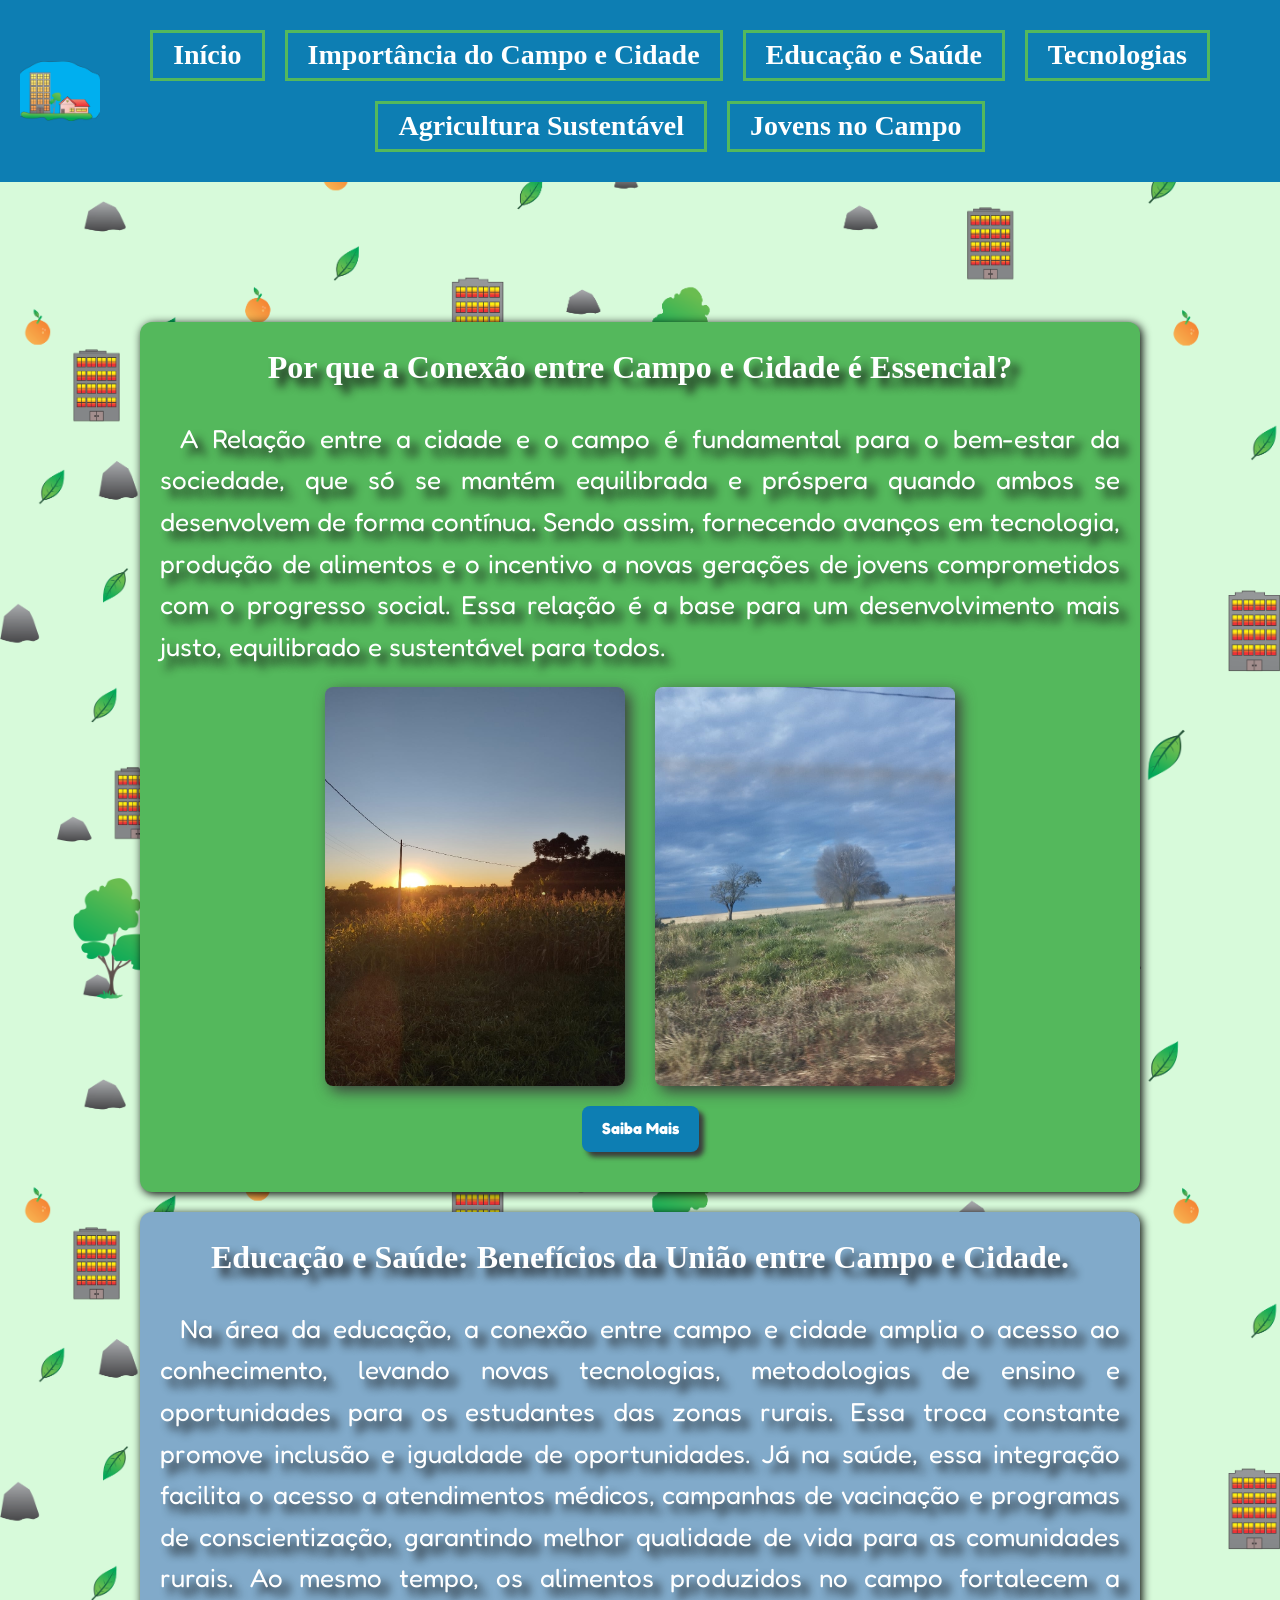
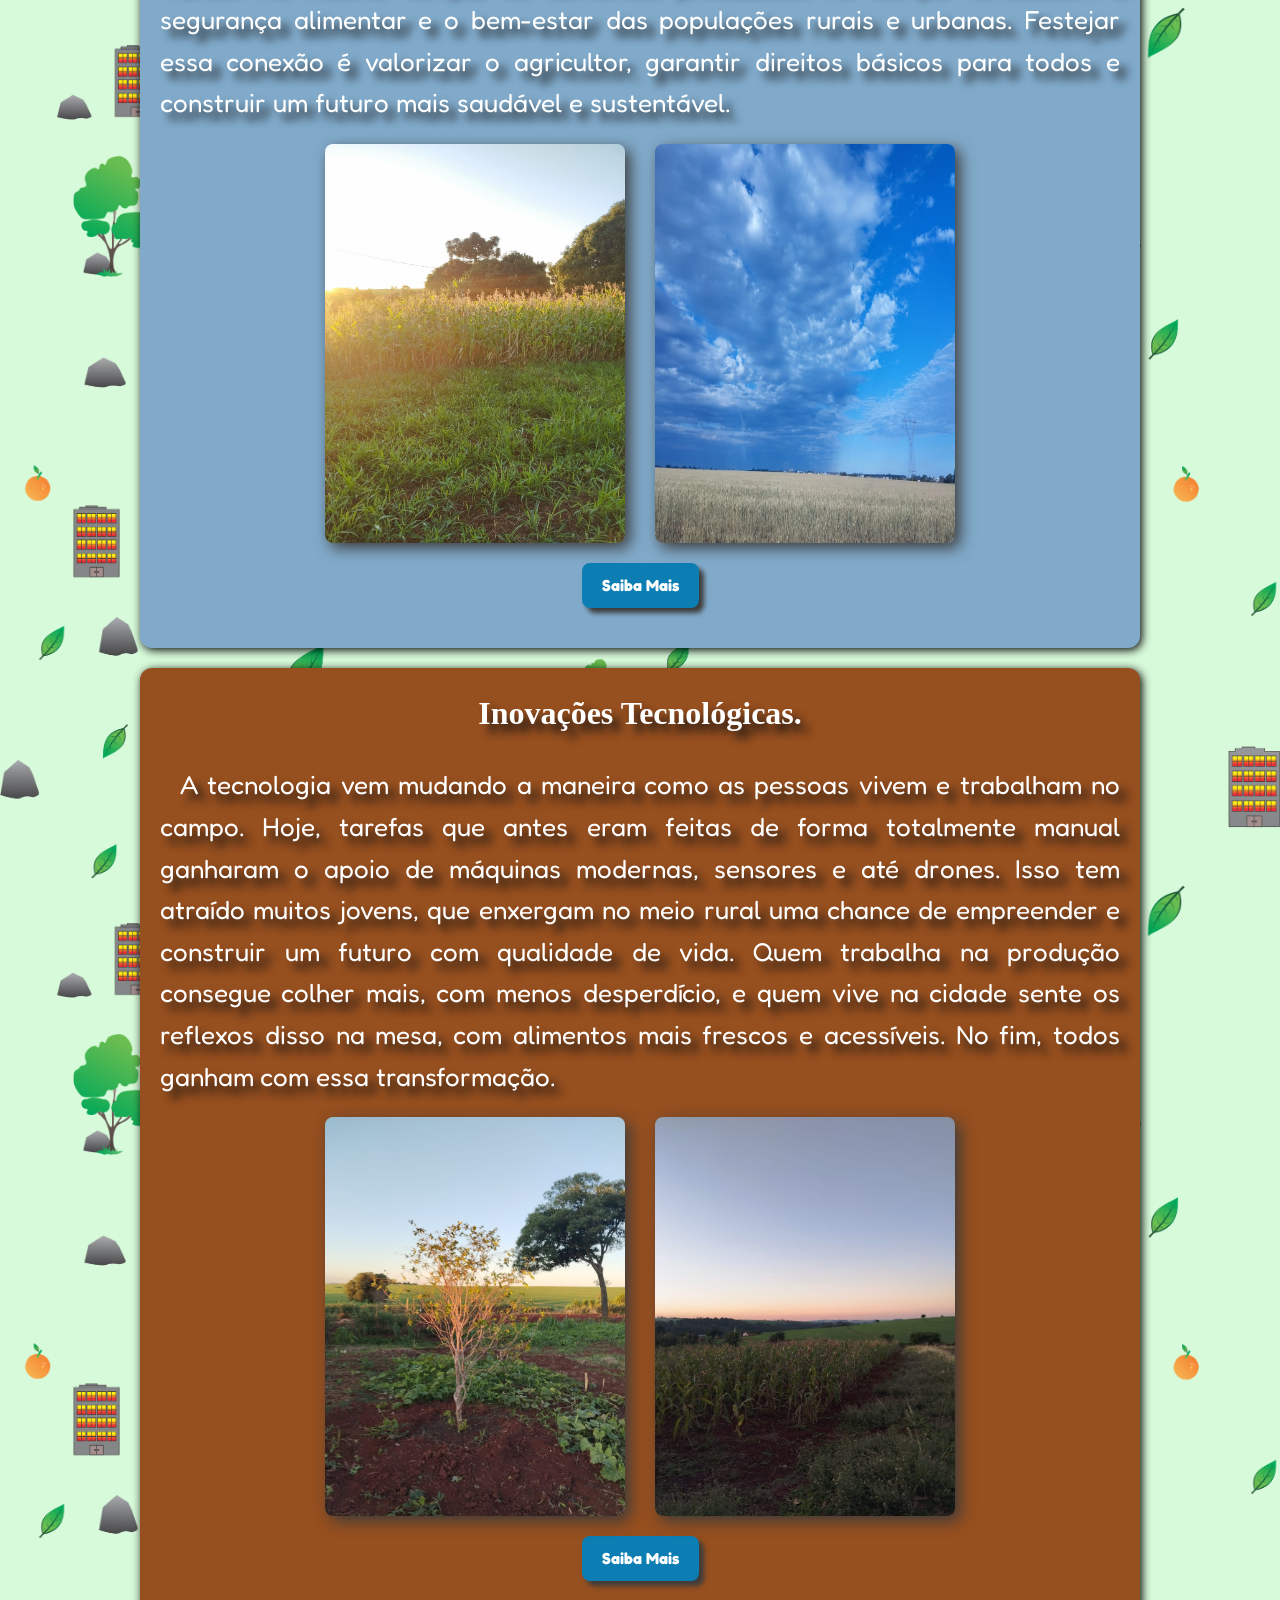
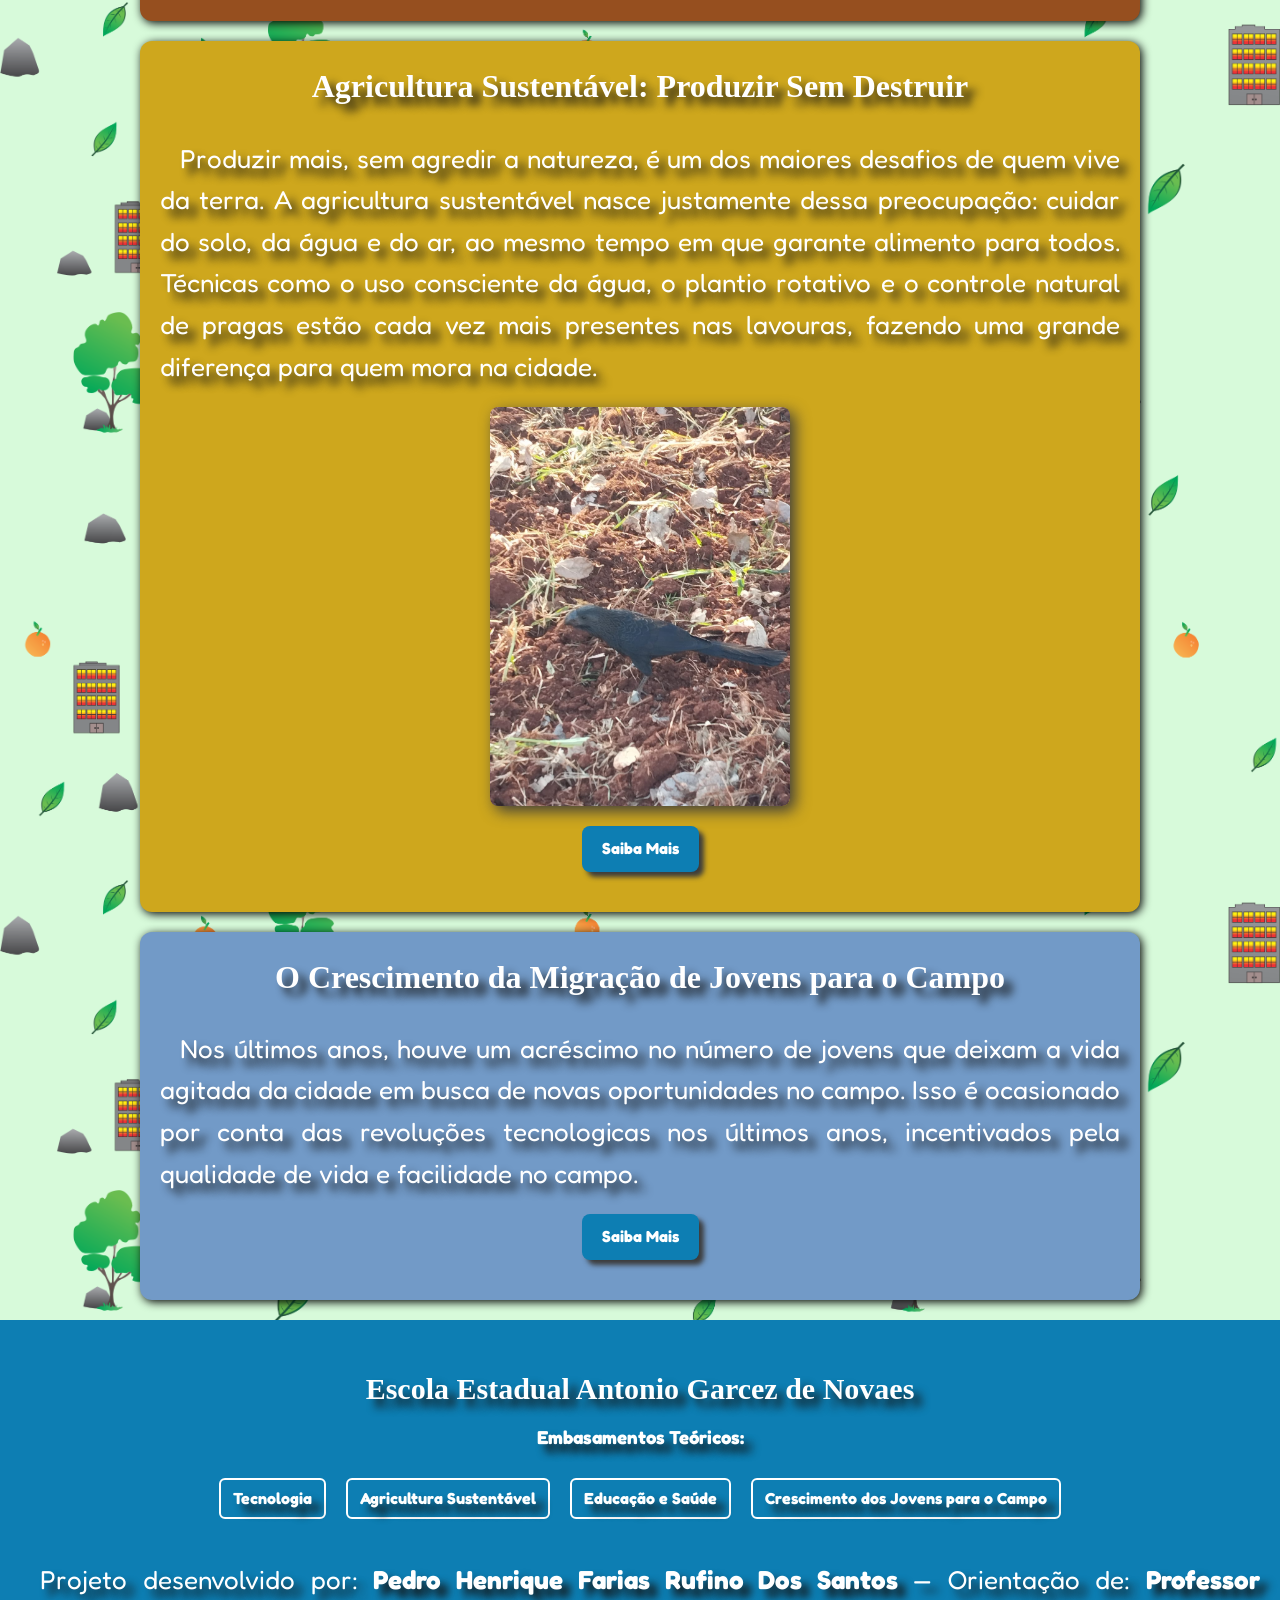
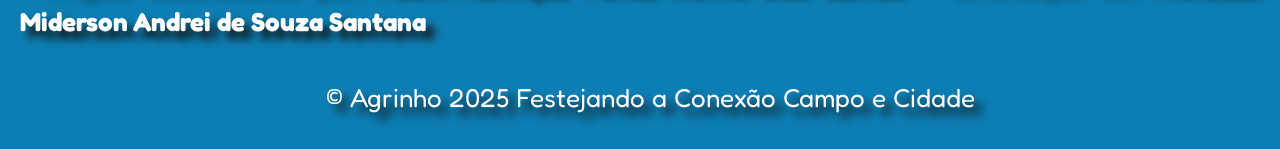
<file: index.html>
<!DOCTYPE html>
<html lang="pt-br">
<head>
    <meta charset="UTF-8">
    <meta name="viewport" content="width=device-width, initial-scale=1.0, maximum-scale=1.0, user-scalable=no">
    <meta name="description" content="Projeto Agrinho 2025 - Festejando a conexão entre o Campo e a Cidade com foco em educação, tecnologia, sustentabilidade e juventude.">
    <title>Celebrando a Conexão Campo e Cidade</title>
    <link rel="stylesheet" href="style.css">
</head>
<body>
    

    <div class="carregando-conteudo">
        <div class="imagem-carregando">
            <img src="IMG/Carregamento.jpg" class="colorida" alt="Imagem colorida">
            <img src="IMG/Carregamento.jpg" class="pb" alt="Imagem preto e branco">
        </div>
        <h1 class="Texto-animado">
            <span>C</span>
            <span>a</span>
            <span>r</span>
            <span>r</span>
            <span>e</span>
            <span>g</span>
            <span>a</span>
            <span>n</span>
            <span>d</span>
            <span>o</span>
            <span>.</span>
            <span>.</span>
            <span>.</span>
        </h1>
    </div>

    <header class="animar-entrada">
        <div class="logo">
            <a href="index.html">Logo Link</a>
        </div>
    
        <nav>
            <ul>
                <li><a href="index.html">Início</a></li>
                <li><a href="#importancia">Importância do Campo e Cidade</a></li>
                <li><a href="#Educação">Educação e Saúde</a></li>
                <li><a href="#Tecnologia">Tecnologias</a></li>
                <li><a href="#Agricultura-Sustentavel">Agricultura Sustentável</a></li>
                <li><a href="#jovens">Jovens no Campo</a></li>
            </ul>
        </nav>
    </header>
    
    
    <main class="animar-entrada">
        <section id="importancia" class="conteudos">
            <h1>Por que a Conexão entre Campo e Cidade é Essencial?</h1>
            <article>
                <p>A Relação entre a cidade e o campo é fundamental para o bem-estar da sociedade, que só se mantém equilibrada e próspera quando ambos se desenvolvem de forma contínua. Sendo assim, fornecendo avanços em tecnologia, produção de alimentos e o incentivo a novas gerações de jovens comprometidos com o progresso social. Essa relação é a base para um desenvolvimento mais justo, equilibrado e sustentável para todos.</p>

            <div class="galeria">
                <img src="IMG/ensolarado.jpg" alt="Plantação de Milho no nascer do Sol">
                <img src="IMG/Campo_Ar_Livre.jpg" alt="Campo meio nublado">
            </div>

                <a href="index1.html">Saiba Mais</a>
            </article>

        </section>

        <section id="Educação" class="conteudos">
            <h1>Educação e Saúde: Benefícios da União entre Campo e Cidade.</h1>
            <article>
                <p>Na área da educação, a conexão entre campo e cidade amplia o acesso ao conhecimento, levando novas tecnologias, metodologias de ensino e oportunidades para os estudantes das zonas rurais. Essa troca constante promove inclusão e igualdade de oportunidades. Já na saúde, essa integração facilita o acesso a atendimentos médicos, campanhas de vacinação e programas de conscientização, garantindo melhor qualidade de vida para as comunidades rurais. Ao mesmo tempo, os alimentos produzidos no campo fortalecem a segurança alimentar e o bem-estar das populações rurais e urbanas. Festejar essa conexão é valorizar o agricultor, garantir direitos básicos para todos e construir um futuro mais saudável e sustentável.</p>
                <div class="galeria">
                    <img src="IMG/Milharal.jpg" alt="Plantação de Milho em um dia Ensolarado">
                    <img src="IMG/Ceú.jpg" alt="Plantação de trigo com vista para o ceú">
                </div>

                <a href="index2.html">Saiba Mais</a>
            </article>


        </section>

        <section id="Tecnologia" class="conteudos">
            <h1>Inovações Tecnológicas.</h1>
            <article>
                <p>A tecnologia vem mudando a maneira como as pessoas vivem e trabalham no campo. Hoje, tarefas que antes eram feitas de forma totalmente manual ganharam o apoio de máquinas modernas, sensores e até drones. Isso tem atraído muitos jovens, que enxergam no meio rural uma chance de empreender e construir um futuro com qualidade de vida. Quem trabalha na produção consegue colher mais, com menos desperdício, e quem vive na cidade sente os reflexos disso na mesa, com alimentos mais frescos e acessíveis. No fim, todos ganham com essa transformação.</p>
                <div class="galeria">
                    <img src="IMG/Arvore.jpg" alt="Pequena árvore em solo de terra vermelha ao entardecer">
                    <img src="IMG/Campo.jpg" alt="Campo de Milho">
                </div>

                <a href="index3.html">Saiba Mais</a>
            </article>
        </section>
        <section id="Agricultura-Sustentavel" class="conteudos">
            <h1>Agricultura Sustentável: Produzir Sem Destruir</h1>
            <article>
                <p>Produzir mais, sem agredir a natureza, é um dos maiores desafios de quem vive da terra. A agricultura sustentável nasce justamente dessa preocupação: cuidar do solo, da água e do ar, ao mesmo tempo em que garante alimento para todos. Técnicas como o uso consciente da água, o plantio rotativo e o controle natural de pragas estão cada vez mais presentes nas lavouras, fazendo uma grande diferença para quem mora na cidade.</p>
              
                <div class="galeria">
                    <img src="IMG/Passarinho.jpg" alt="Passarinho em uma plantação">
                </div>

                <a href="index4.html">Saiba Mais</a>
            </article>
        </section>

        <section id="jovens" class="conteudos">
            <h1>O Crescimento da Migração de Jovens para o Campo</h1>
            <article>
              <p>Nos últimos anos, houve um acréscimo no número de jovens que deixam a vida agitada da cidade em busca de novas oportunidades no campo. Isso é ocasionado por conta das revoluções tecnologicas nos últimos anos, incentivados pela qualidade de vida e facilidade no campo.</p>
          
              <a href="index5.html">Saiba Mais</a>
            </article>
          </section>

    </main>
    
    <footer class="animar-entrada">
        <h2>Escola Estadual Antonio Garcez de Novaes</h2>
        <h3>Embasamentos Teóricos:</h3>
        <ul class="footer-links">
          <li><a href="https://www.bosch.com.br/noticias-e-historias/agronegocio/tecnologia-no-agronegocio/" target="_blank" rel="noopener noreferrer">Tecnologia</a></li>
          <li><a href="https://nutricaodesafras.com.br/o-que-e-agricultura-sustentavel" target="_blank" rel="noopener noreferrer">Agricultura Sustentável</a></li>
          <li><a href="https://redesfito.far.fiocruz.br/index.php/noticias/96-educacao-e-saude-nao-podem-caminhar-separadas" target="_blank" rel="noopener noreferrer">Educação e Saúde</a></li>
          <li><a href="https://summitagro.estadao.com.br/noticias-do-campo/tecnologia-estimula-volta-de-jovens-ao-campo/" target="_blank" rel="noopener noreferrer">Crescimento dos Jovens para o Campo</a></li>
        </ul>
        <p>Projeto desenvolvido por: <strong>Pedro Henrique Farias Rufino Dos Santos</strong> — Orientação de: <strong>Professor Miderson Andrei de Souza Santana</strong></p>
        <p>&copy; Agrinho 2025 Festejando a Conexão Campo e Cidade</p>
      </footer>
      

</body>
</html>
</file>
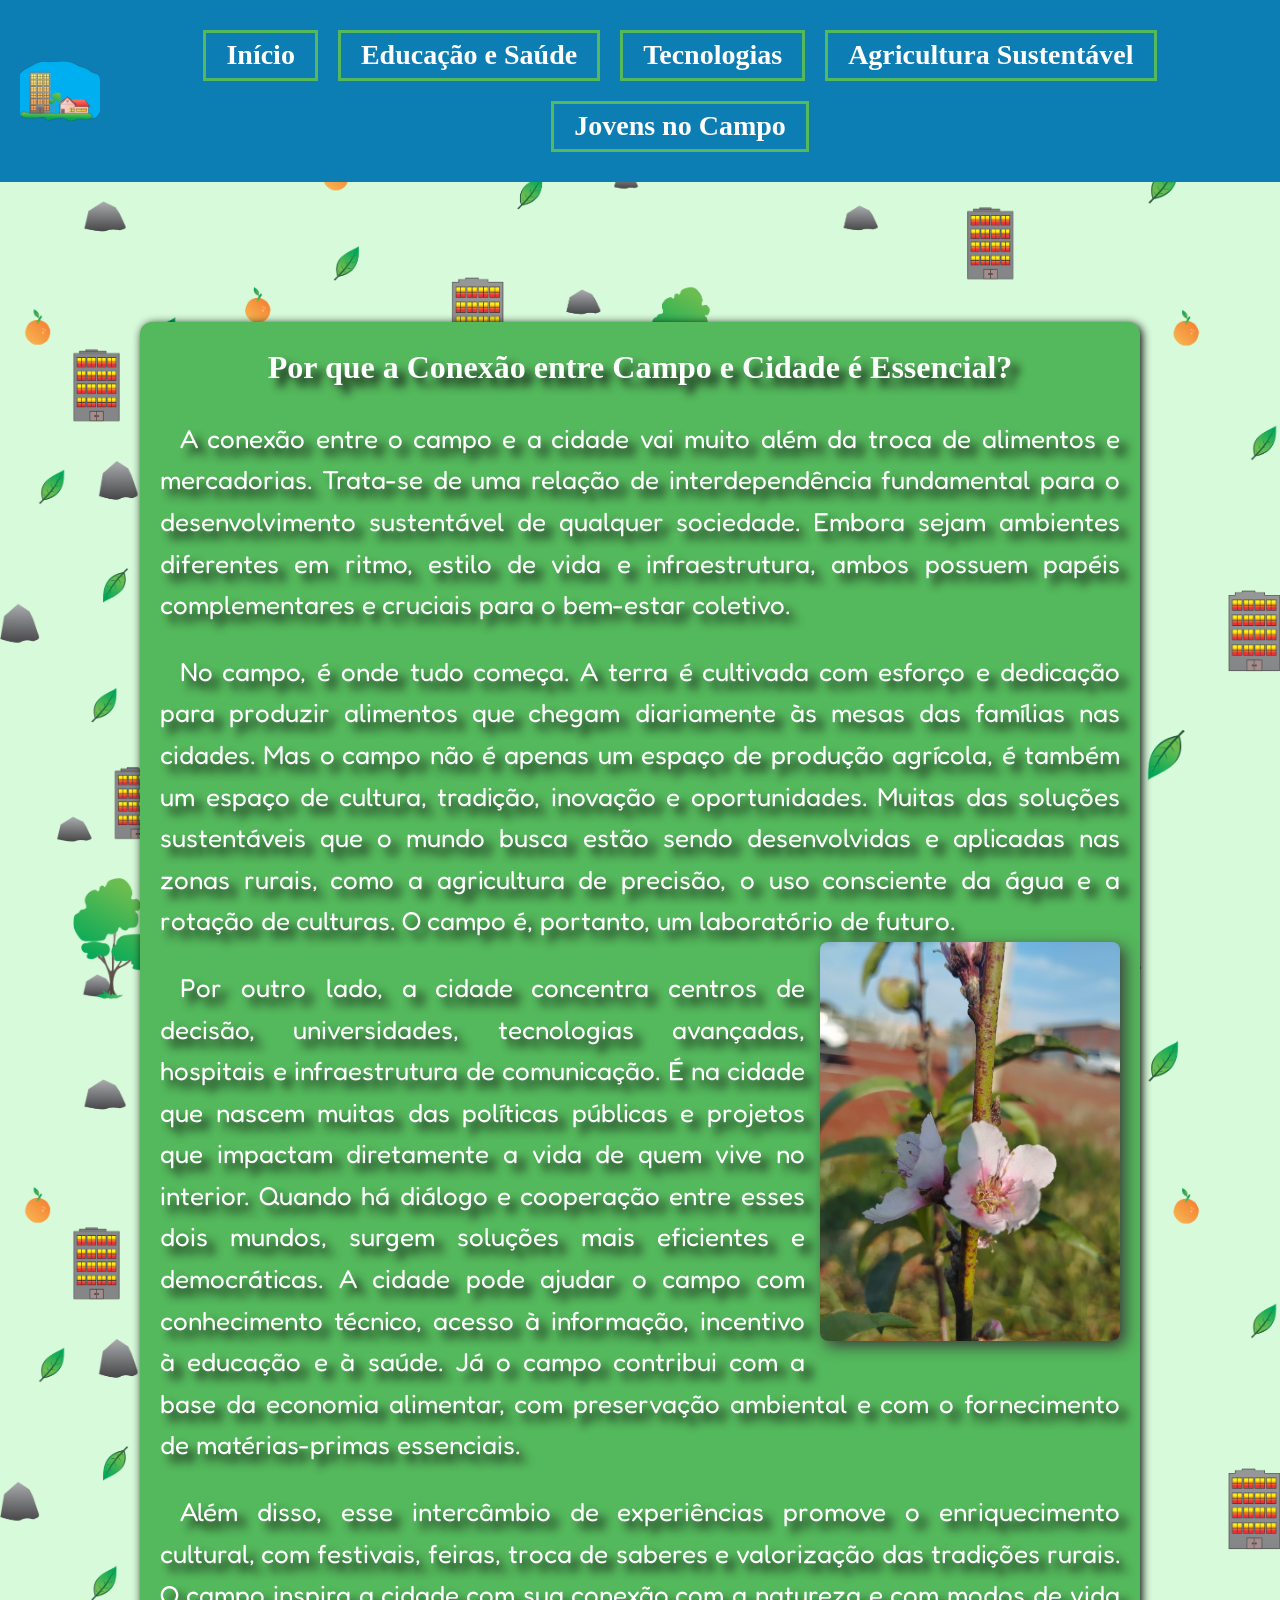
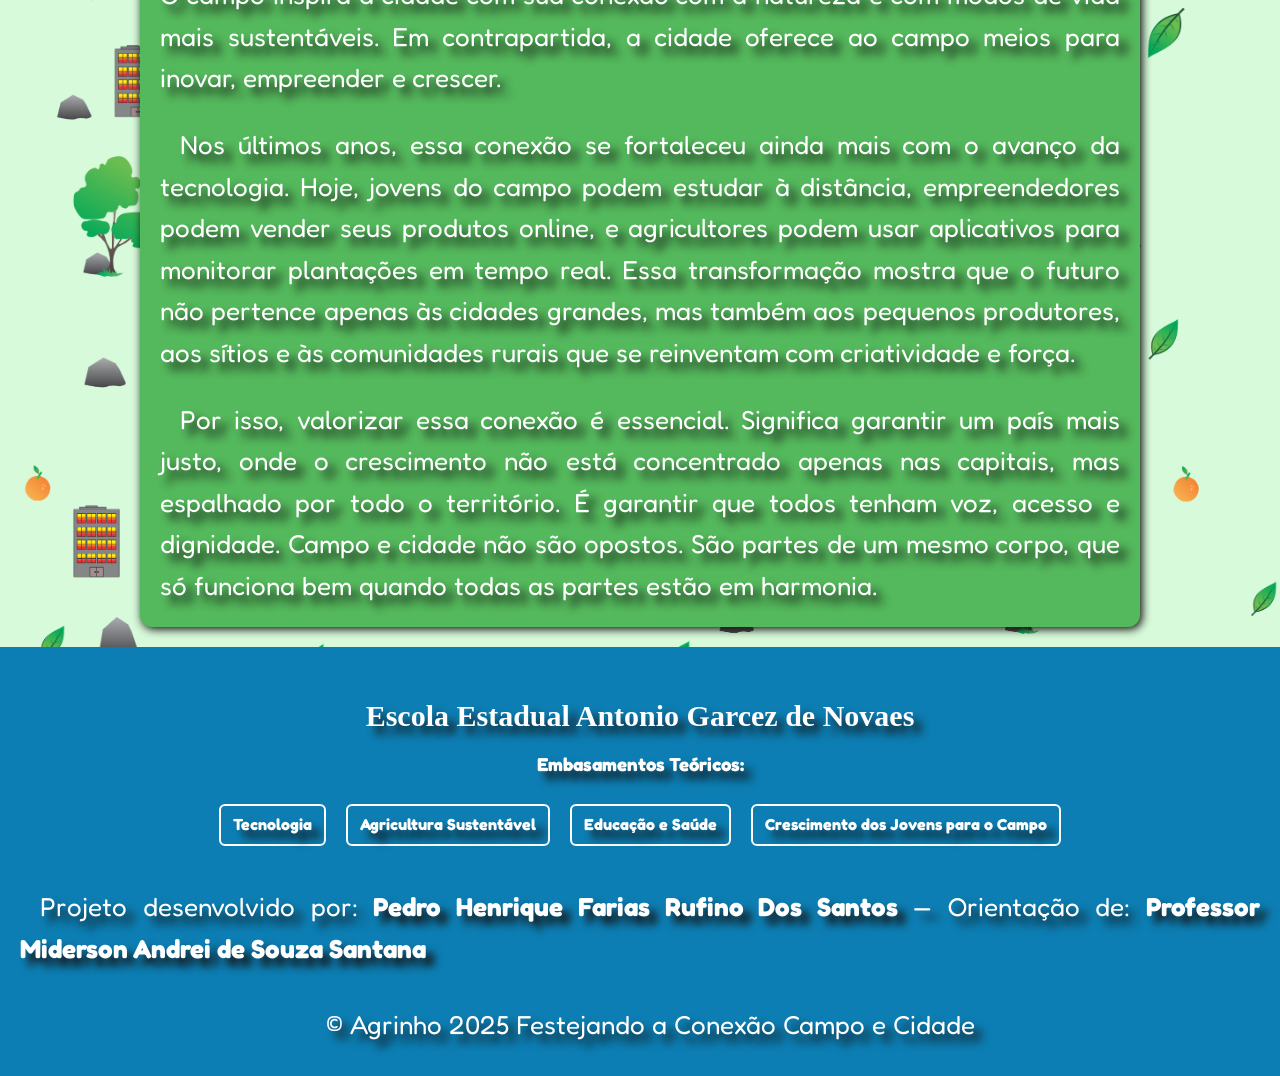
<file: index1.html>
<!DOCTYPE html>
<html lang="pt-BR">
<head>
    <meta charset="UTF-8">
    <meta name="viewport" content="width=device-width, initial-scale=1.0, maximum-scale=1.0, user-scalable=no">
    <link rel="stylesheet" href="style.css">
    <title>Importância do Campo e Cidade</title>
</head>
<body>
    
    <div class="carregando-conteudo">
        <div class="imagem-carregando">
            <img src="IMG/Carregamento.jpg" class="colorida" alt="Imagem colorida">
            <img src="IMG/Carregamento.jpg" class="pb" alt="Imagem preto e branco">
        </div>
        <h1 class="Texto-animado">
            <span>C</span>
            <span>a</span>
            <span>r</span>
            <span>r</span>
            <span>e</span>
            <span>g</span>
            <span>a</span>
            <span>n</span>
            <span>d</span>
            <span>o</span>
            <span>.</span>
            <span>.</span>
            <span>.</span>
        </h1>
    </div>

    <header class="animar-entrada">
        <div class="logo">
            <a href="index.html">Logo Link</a>
        </div>
    
        <nav>
            <ul>
                <li><a href="index.html">Início</a></li>
                <li><a href="index2.html">Educação e Saúde</a></li>
                <li><a href="index3.html">Tecnologias</a></li>
                <li><a href="index4.html">Agricultura Sustentável</a></li>
                <li><a href="index5.html">Jovens no Campo</a></li>
            </ul>
        </nav>
    </header>

    <main class="animar-entrada">
        <section id="importancia"  class="conteudos">
            <h1>Por que a Conexão entre Campo e Cidade é Essencial?</h1>

            <p>A conexão entre o campo e a cidade vai muito além da troca de alimentos e mercadorias. Trata-se de uma relação de interdependência fundamental para o desenvolvimento sustentável de qualquer sociedade. Embora sejam ambientes diferentes em ritmo, estilo de vida e infraestrutura, ambos possuem papéis complementares e cruciais para o bem-estar coletivo.</p>

        <p>No campo, é onde tudo começa. A terra é cultivada com esforço e dedicação para produzir alimentos que chegam diariamente às mesas das famílias nas cidades. Mas o campo não é apenas um espaço de produção agrícola, é também um espaço de cultura, tradição, inovação e oportunidades. Muitas das soluções sustentáveis que o mundo busca estão sendo desenvolvidas e aplicadas nas zonas rurais, como a agricultura de precisão, o uso consciente da água e a rotação de culturas. O campo é, portanto, um laboratório de futuro.</p>

        <img src="IMG/Flor.jpg" alt="Imagem de uma flor" class="imagem-sob-texto">

        <p>Por outro lado, a cidade concentra centros de decisão, universidades, tecnologias avançadas, hospitais e infraestrutura de comunicação. É na cidade que nascem muitas das políticas públicas e projetos que impactam diretamente a vida de quem vive no interior. Quando há diálogo e cooperação entre esses dois mundos, surgem soluções mais eficientes e democráticas. A cidade pode ajudar o campo com conhecimento técnico, acesso à informação, incentivo à educação e à saúde. Já o campo contribui com a base da economia alimentar, com preservação ambiental e com o fornecimento de matérias-primas essenciais.</p>

        <p>Além disso, esse intercâmbio de experiências promove o enriquecimento cultural, com festivais, feiras, troca de saberes e valorização das tradições rurais. O campo inspira a cidade com sua conexão com a natureza e com modos de vida mais sustentáveis. Em contrapartida, a cidade oferece ao campo meios para inovar, empreender e crescer.</p>

        <p>Nos últimos anos, essa conexão se fortaleceu ainda mais com o avanço da tecnologia. Hoje, jovens do campo podem estudar à distância, empreendedores podem vender seus produtos online, e agricultores podem usar aplicativos para monitorar plantações em tempo real. Essa transformação mostra que o futuro não pertence apenas às cidades grandes, mas também aos pequenos produtores, aos sítios e às comunidades rurais que se reinventam com criatividade e força.</p>

        <p>Por isso, valorizar essa conexão é essencial. Significa garantir um país mais justo, onde o crescimento não está concentrado apenas nas capitais, mas espalhado por todo o território. É garantir que todos tenham voz, acesso e dignidade. Campo e cidade não são opostos. São partes de um mesmo corpo, que só funciona bem quando todas as partes estão em harmonia.</p>

        </section>
    </main>

    <footer class="animar-entrada">
        <h2>Escola Estadual Antonio Garcez de Novaes</h2>
        <h3>Embasamentos Teóricos:</h3>
        <ul class="footer-links">
          <li><a href="https://www.bosch.com.br/noticias-e-historias/agronegocio/tecnologia-no-agronegocio/" target="_blank" rel="noopener noreferrer">Tecnologia</a></li>
          <li><a href="https://nutricaodesafras.com.br/o-que-e-agricultura-sustentavel" target="_blank" rel="noopener noreferrer">Agricultura Sustentável</a></li>
          <li><a href="https://redesfito.far.fiocruz.br/index.php/noticias/96-educacao-e-saude-nao-podem-caminhar-separadas" target="_blank" rel="noopener noreferrer">Educação e Saúde</a></li>
          <li><a href="https://summitagro.estadao.com.br/noticias-do-campo/tecnologia-estimula-volta-de-jovens-ao-campo/" target="_blank" rel="noopener noreferrer">Crescimento dos Jovens para o Campo</a></li>
        </ul>
        <p>Projeto desenvolvido por: <strong>Pedro Henrique Farias Rufino Dos Santos</strong> — Orientação de: <strong>Professor Miderson Andrei de Souza Santana</strong></p>
        <p>&copy; Agrinho 2025 Festejando a Conexão Campo e Cidade</p>
      </footer>
</body>
</html>
</file>
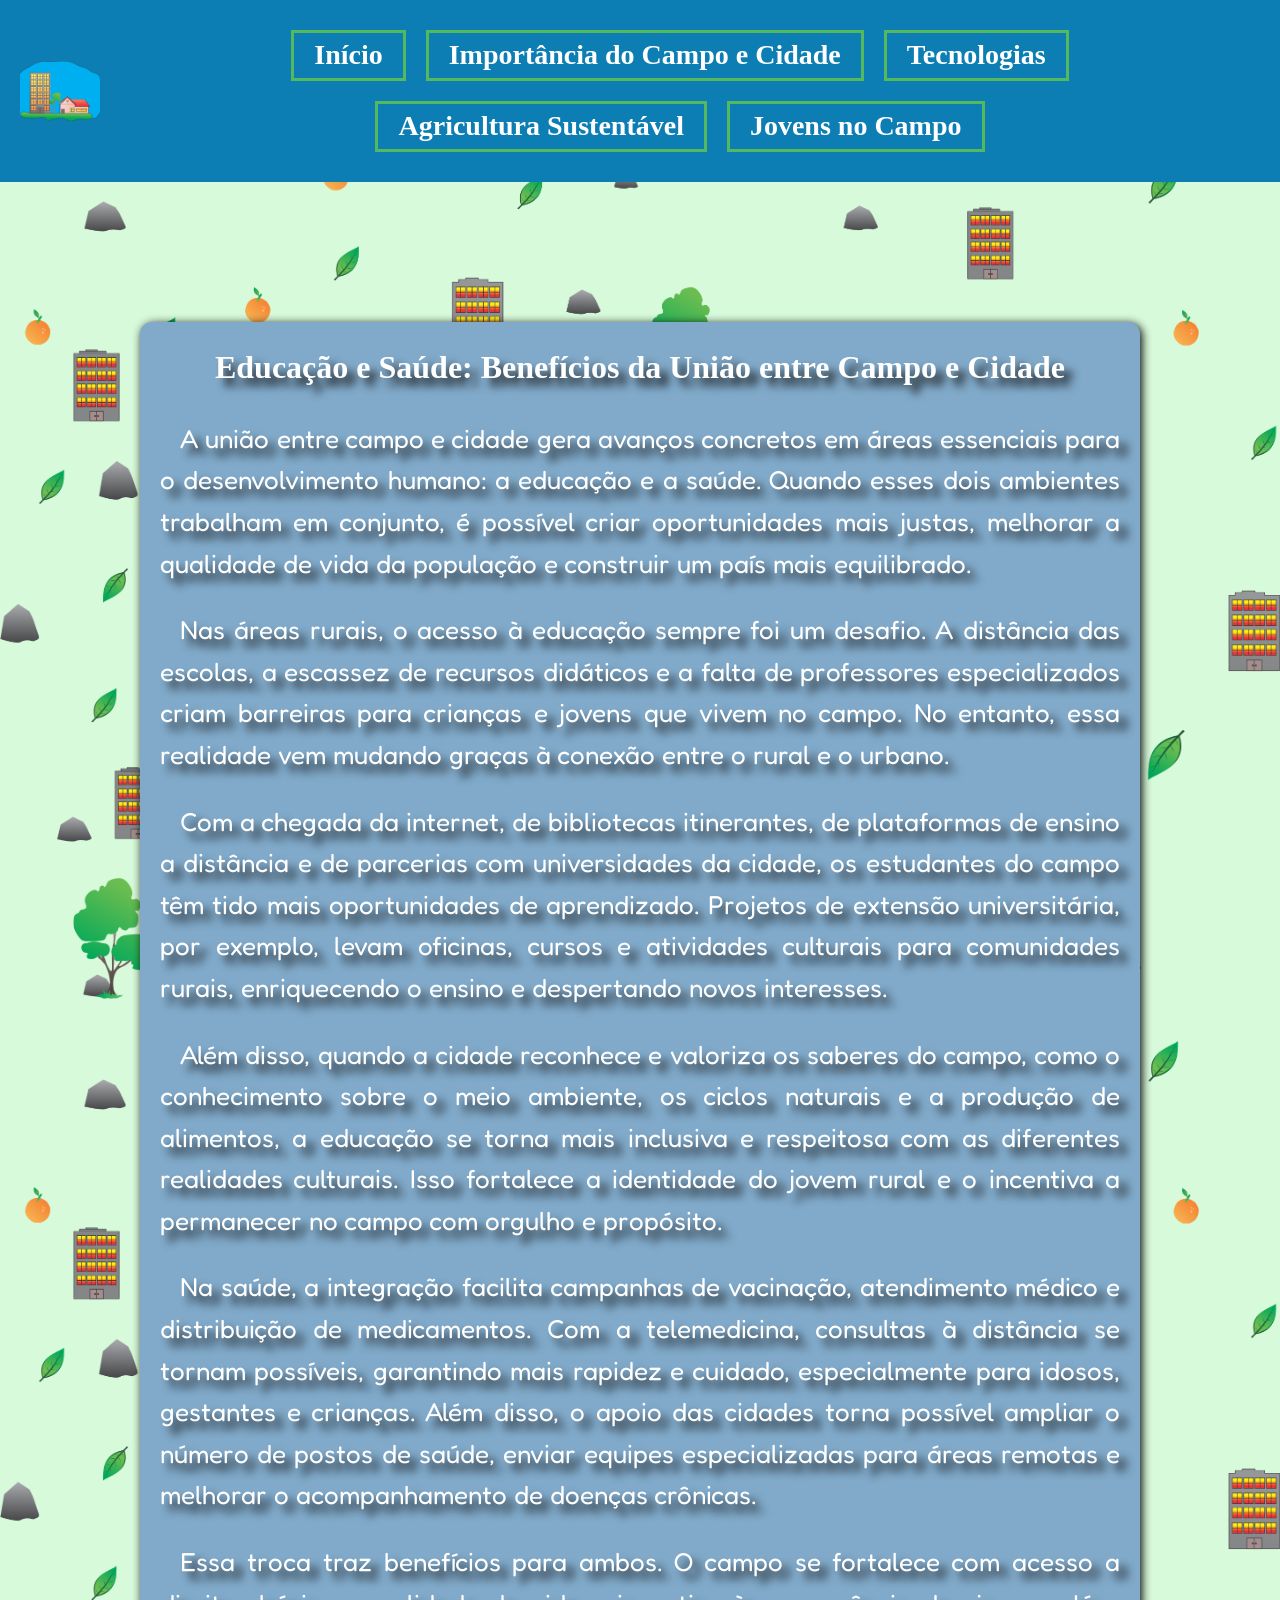
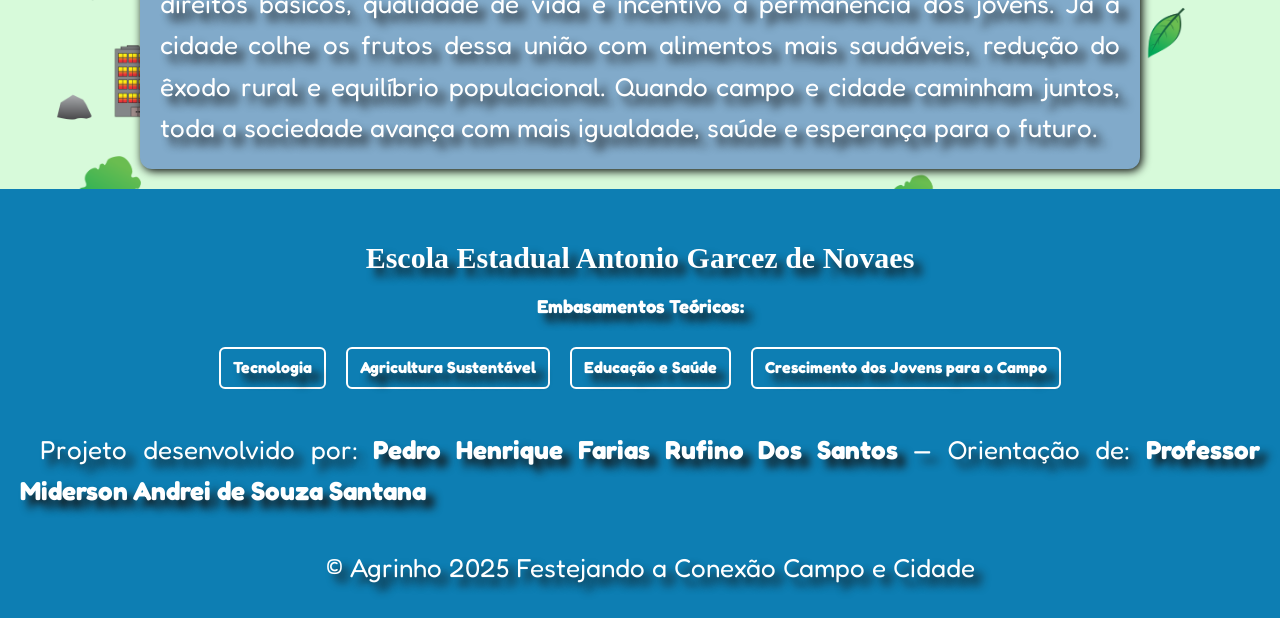
<file: index2.html>
<!DOCTYPE html>
<html lang="pt-br">
<head>
    <meta charset="UTF-8">
    <meta name="viewport" content="width=device-width, initial-scale=1.0, maximum-scale=1.0, user-scalable=no">
    <link rel="stylesheet" href="style.css">
    <title>Educação e Saúde</title>
</head>
<body>

    <div class="carregando-conteudo">
        <div class="imagem-carregando">
            <img src="IMG/Carregamento.jpg" class="colorida" alt="Imagem colorida">
            <img src="IMG/Carregamento.jpg" class="pb" alt="Imagem preto e branco">
        </div>
        <h1 class="Texto-animado">
            <span>C</span>
            <span>a</span>
            <span>r</span>
            <span>r</span>
            <span>e</span>
            <span>g</span>
            <span>a</span>
            <span>n</span>
            <span>d</span>
            <span>o</span>
            <span>.</span>
            <span>.</span>
            <span>.</span>
        </h1>
    </div>

    <header class="animar-entrada">
        <div class="logo">
            <a href="index.html">Logo Link</a>
        </div>
    
        <nav>
            <ul>
                <li><a href="index.html">Início</a></li>
                <li><a href="index1.html">Importância do Campo e Cidade</a></li>
                <li><a href="index3.html">Tecnologias</a></li>
                <li><a href="index4.html">Agricultura Sustentável</a></li>
                <li><a href="index5.html">Jovens no Campo</a></li>
            </ul>
        </nav>
    </header>

    <main class="animar-entrada">
        <section id="Educação" class="conteudos">
            <h1>Educação e Saúde: Benefícios da União entre Campo e Cidade</h1>
            <article>
                <p>A união entre campo e cidade gera avanços concretos em áreas essenciais para o desenvolvimento humano: a educação e a saúde. Quando esses dois ambientes trabalham em conjunto, é possível criar oportunidades mais justas, melhorar a qualidade de vida da população e construir um país mais equilibrado.</p>

                <p>Nas áreas rurais, o acesso à educação sempre foi um desafio. A distância das escolas, a escassez de recursos didáticos e a falta de professores especializados criam barreiras para crianças e jovens que vivem no campo. No entanto, essa realidade vem mudando graças à conexão entre o rural e o urbano.</p>
        
                <p>Com a chegada da internet, de bibliotecas itinerantes, de plataformas de ensino a distância e de parcerias com universidades da cidade, os estudantes do campo têm tido mais oportunidades de aprendizado. Projetos de extensão universitária, por exemplo, levam oficinas, cursos e atividades culturais para comunidades rurais, enriquecendo o ensino e despertando novos interesses.</p>
        
                <p>Além disso, quando a cidade reconhece e valoriza os saberes do campo, como o conhecimento sobre o meio ambiente, os ciclos naturais e a produção de alimentos, a educação se torna mais inclusiva e respeitosa com as diferentes realidades culturais. Isso fortalece a identidade do jovem rural e o incentiva a permanecer no campo com orgulho e propósito.</p>

                <p>Na saúde, a integração facilita campanhas de vacinação, atendimento médico e distribuição de medicamentos. Com a telemedicina, consultas à distância se tornam possíveis, garantindo mais rapidez e cuidado, especialmente para idosos, gestantes e crianças. Além disso, o apoio das cidades torna possível ampliar o número de postos de saúde, enviar equipes especializadas para áreas remotas e melhorar o acompanhamento de doenças crônicas.</p>

                <p>Essa troca traz benefícios para ambos. O campo se fortalece com acesso a direitos básicos, qualidade de vida e incentivo à permanência dos jovens. Já a cidade colhe os frutos dessa união com alimentos mais saudáveis, redução do êxodo rural e equilíbrio populacional. Quando campo e cidade caminham juntos, toda a sociedade avança com mais igualdade, saúde e esperança para o futuro.</p>
            </article>

        </section>
    </main>

    <footer class="animar-entrada">
        <h2>Escola Estadual Antonio Garcez de Novaes</h2>
        <h3>Embasamentos Teóricos:</h3>
        <ul class="footer-links">
          <li><a href="https://www.bosch.com.br/noticias-e-historias/agronegocio/tecnologia-no-agronegocio/" target="_blank" rel="noopener noreferrer">Tecnologia</a></li>
          <li><a href="https://nutricaodesafras.com.br/o-que-e-agricultura-sustentavel" target="_blank" rel="noopener noreferrer">Agricultura Sustentável</a></li>
          <li><a href="https://redesfito.far.fiocruz.br/index.php/noticias/96-educacao-e-saude-nao-podem-caminhar-separadas" target="_blank" rel="noopener noreferrer">Educação e Saúde</a></li>
          <li><a href="https://summitagro.estadao.com.br/noticias-do-campo/tecnologia-estimula-volta-de-jovens-ao-campo/" target="_blank" rel="noopener noreferrer">Crescimento dos Jovens para o Campo</a></li>
        </ul>
        <p>Projeto desenvolvido por: <strong>Pedro Henrique Farias Rufino Dos Santos</strong> — Orientação de: <strong>Professor Miderson Andrei de Souza Santana</strong></p>
        <p>&copy; Agrinho 2025 Festejando a Conexão Campo e Cidade</p>
      </footer>
</body>
</html>
</file>
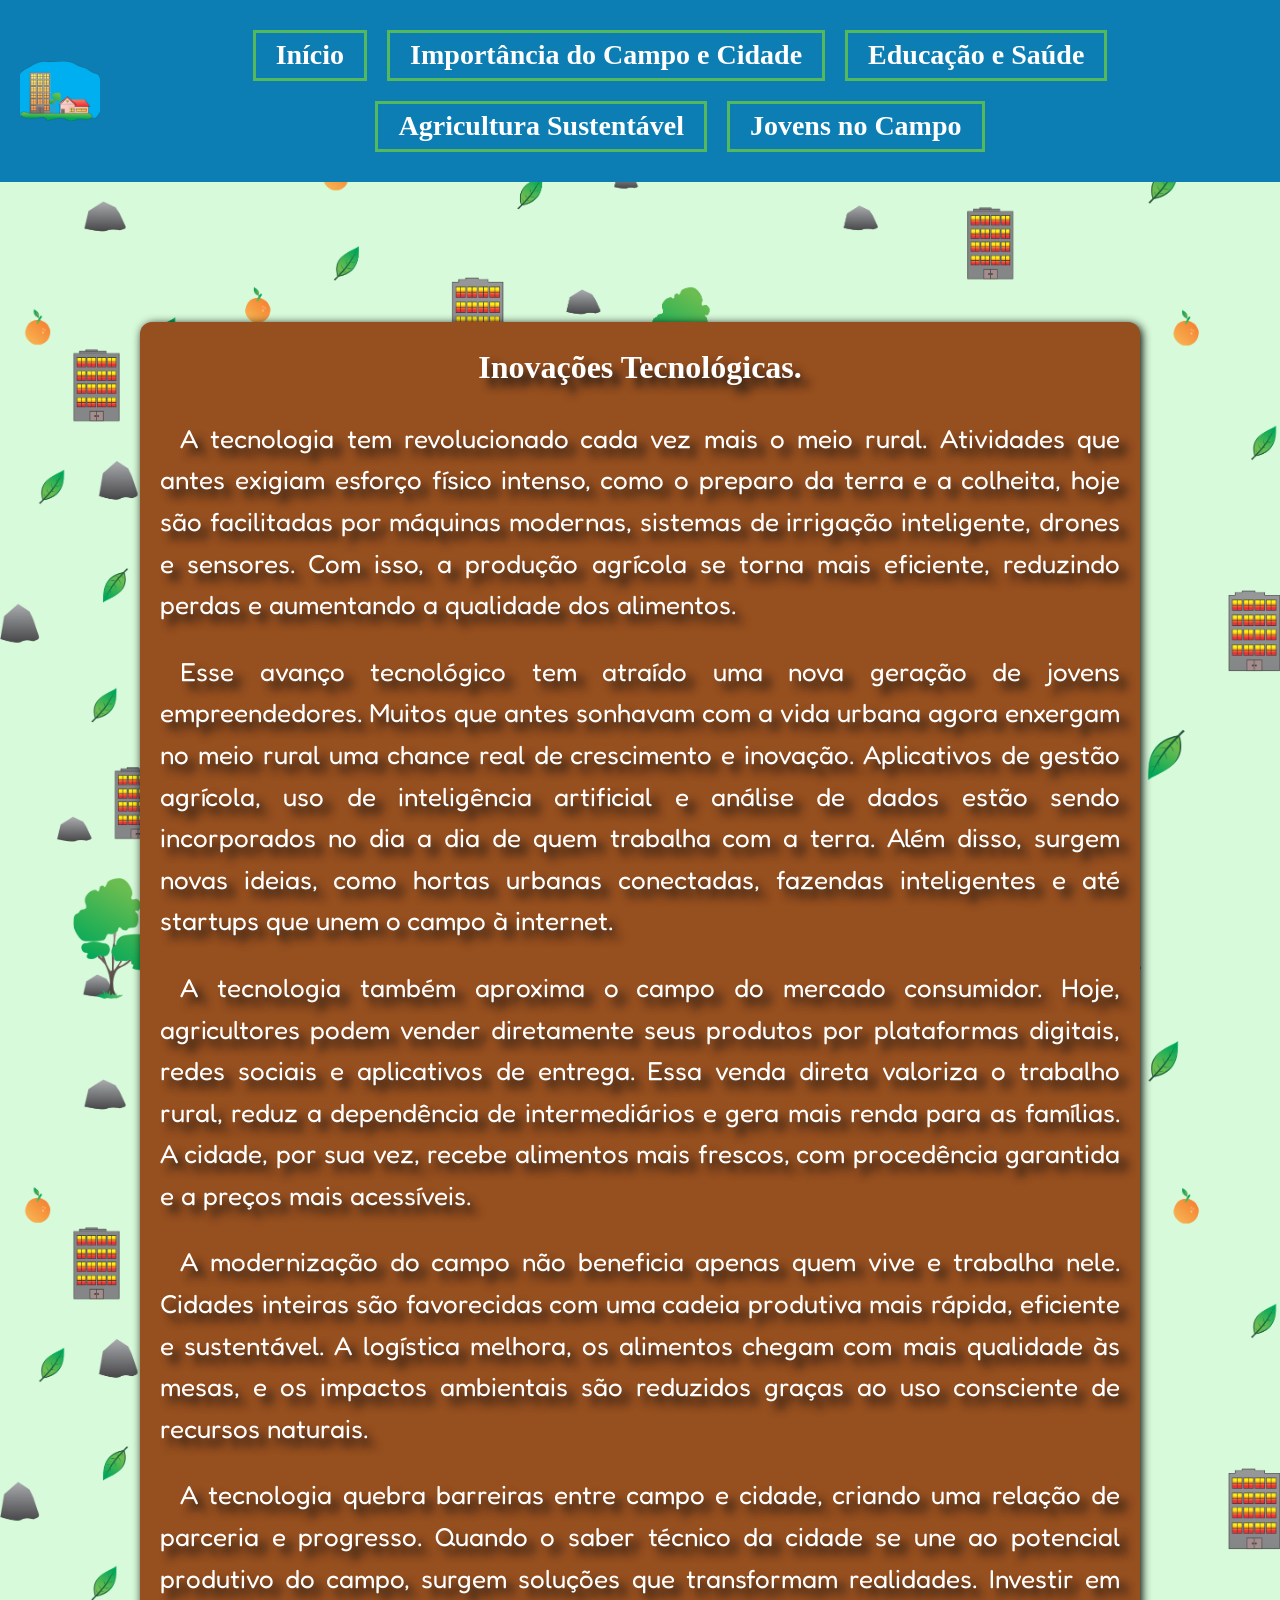
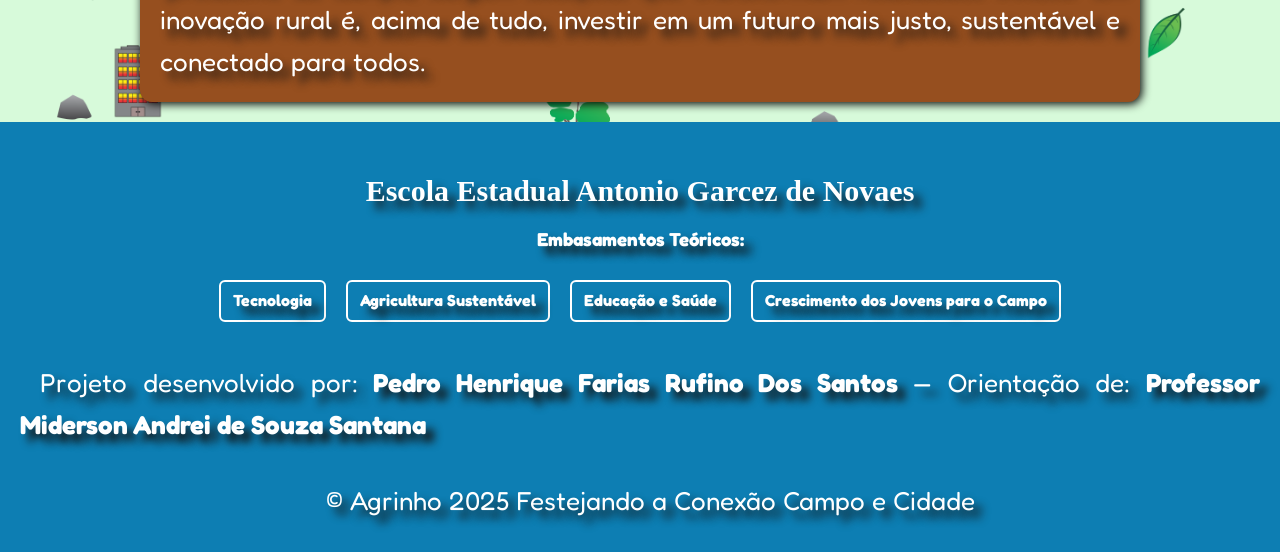
<file: index3.html>
<!DOCTYPE html>
<html lang="pt-br">
<head>
    <meta charset="UTF-8">
    <meta name="viewport" content="width=device-width, initial-scale=1.0, maximum-scale=1.0, user-scalable=no">
    <link rel="stylesheet" href="style.css">
    <title>Inovações Tecnológicas</title>
</head>
<body>

    <div class="carregando-conteudo">
        <div class="imagem-carregando">
            <img src="IMG/Carregamento.jpg" class="colorida" alt="Imagem colorida">
            <img src="IMG/Carregamento.jpg" class="pb" alt="Imagem preto e branco">
        </div>
        <h1 class="Texto-animado">
            <span>C</span>
            <span>a</span>
            <span>r</span>
            <span>r</span>
            <span>e</span>
            <span>g</span>
            <span>a</span>
            <span>n</span>
            <span>d</span>
            <span>o</span>
            <span>.</span>
            <span>.</span>
            <span>.</span>
        </h1>
    </div>

    <header class="animar-entrada">
        <div class="logo">
            <a href="index.html">Logo Link</a>
        </div>
    
        <nav>
            <ul>
                <li><a href="index.html">Início</a></li>
                <li><a href="index1.html">Importância do Campo e Cidade</a></li>
                <li><a href="index2.html">Educação e Saúde</a></li>
                <li><a href="index4.html">Agricultura Sustentável</a></li>
                <li><a href="index5.html">Jovens no Campo</a></li>
            </ul>
        </nav>
    </header>

    <main class="animar-entrada">
        <section id="Tecnologia" class="conteudos">
            <h1>Inovações Tecnológicas.</h1>

            <article>
                <p>A tecnologia tem revolucionado cada vez mais o meio rural. Atividades que antes exigiam esforço físico intenso, como o preparo da terra e a colheita, hoje são facilitadas por máquinas modernas, sistemas de irrigação inteligente, drones e sensores. Com isso, a produção agrícola se torna mais eficiente, reduzindo perdas e aumentando a qualidade dos alimentos.</p>

                <p>Esse avanço tecnológico tem atraído uma nova geração de jovens empreendedores. Muitos que antes sonhavam com a vida urbana agora enxergam no meio rural uma chance real de crescimento e inovação. Aplicativos de gestão agrícola, uso de inteligência artificial e análise de dados estão sendo incorporados no dia a dia de quem trabalha com a terra. Além disso, surgem novas ideias, como hortas urbanas conectadas, fazendas inteligentes e até startups que unem o campo à internet.</p>
        
                <p>A tecnologia também aproxima o campo do mercado consumidor. Hoje, agricultores podem vender diretamente seus produtos por plataformas digitais, redes sociais e aplicativos de entrega. Essa venda direta valoriza o trabalho rural, reduz a dependência de intermediários e gera mais renda para as famílias. A cidade, por sua vez, recebe alimentos mais frescos, com procedência garantida e a preços mais acessíveis.</p>
        
                <p>A modernização do campo não beneficia apenas quem vive e trabalha nele. Cidades inteiras são favorecidas com uma cadeia produtiva mais rápida, eficiente e sustentável. A logística melhora, os alimentos chegam com mais qualidade às mesas, e os impactos ambientais são reduzidos graças ao uso consciente de recursos naturais.</p>
        
                <p>A tecnologia quebra barreiras entre campo e cidade, criando uma relação de parceria e progresso. Quando o saber técnico da cidade se une ao potencial produtivo do campo, surgem soluções que transformam realidades. Investir em inovação rural é, acima de tudo, investir em um futuro mais justo, sustentável e conectado para todos.</p>
            </article>
        </section>
    </main>

    <footer class="animar-entrada">
        <h2>Escola Estadual Antonio Garcez de Novaes</h2>
        <h3>Embasamentos Teóricos:</h3>
        <ul class="footer-links">
          <li><a href="https://www.bosch.com.br/noticias-e-historias/agronegocio/tecnologia-no-agronegocio/" target="_blank" rel="noopener noreferrer">Tecnologia</a></li>
          <li><a href="https://nutricaodesafras.com.br/o-que-e-agricultura-sustentavel" target="_blank" rel="noopener noreferrer">Agricultura Sustentável</a></li>
          <li><a href="https://redesfito.far.fiocruz.br/index.php/noticias/96-educacao-e-saude-nao-podem-caminhar-separadas" target="_blank" rel="noopener noreferrer">Educação e Saúde</a></li>
          <li><a href="https://summitagro.estadao.com.br/noticias-do-campo/tecnologia-estimula-volta-de-jovens-ao-campo/" target="_blank" rel="noopener noreferrer">Crescimento dos Jovens para o Campo</a></li>
        </ul>
        <p>Projeto desenvolvido por: <strong>Pedro Henrique Farias Rufino Dos Santos</strong> — Orientação de: <strong>Professor Miderson Andrei de Souza Santana</strong></p>
        <p>&copy; Agrinho 2025 Festejando a Conexão Campo e Cidade</p>
      </footer>
</body>
</html>
</file>
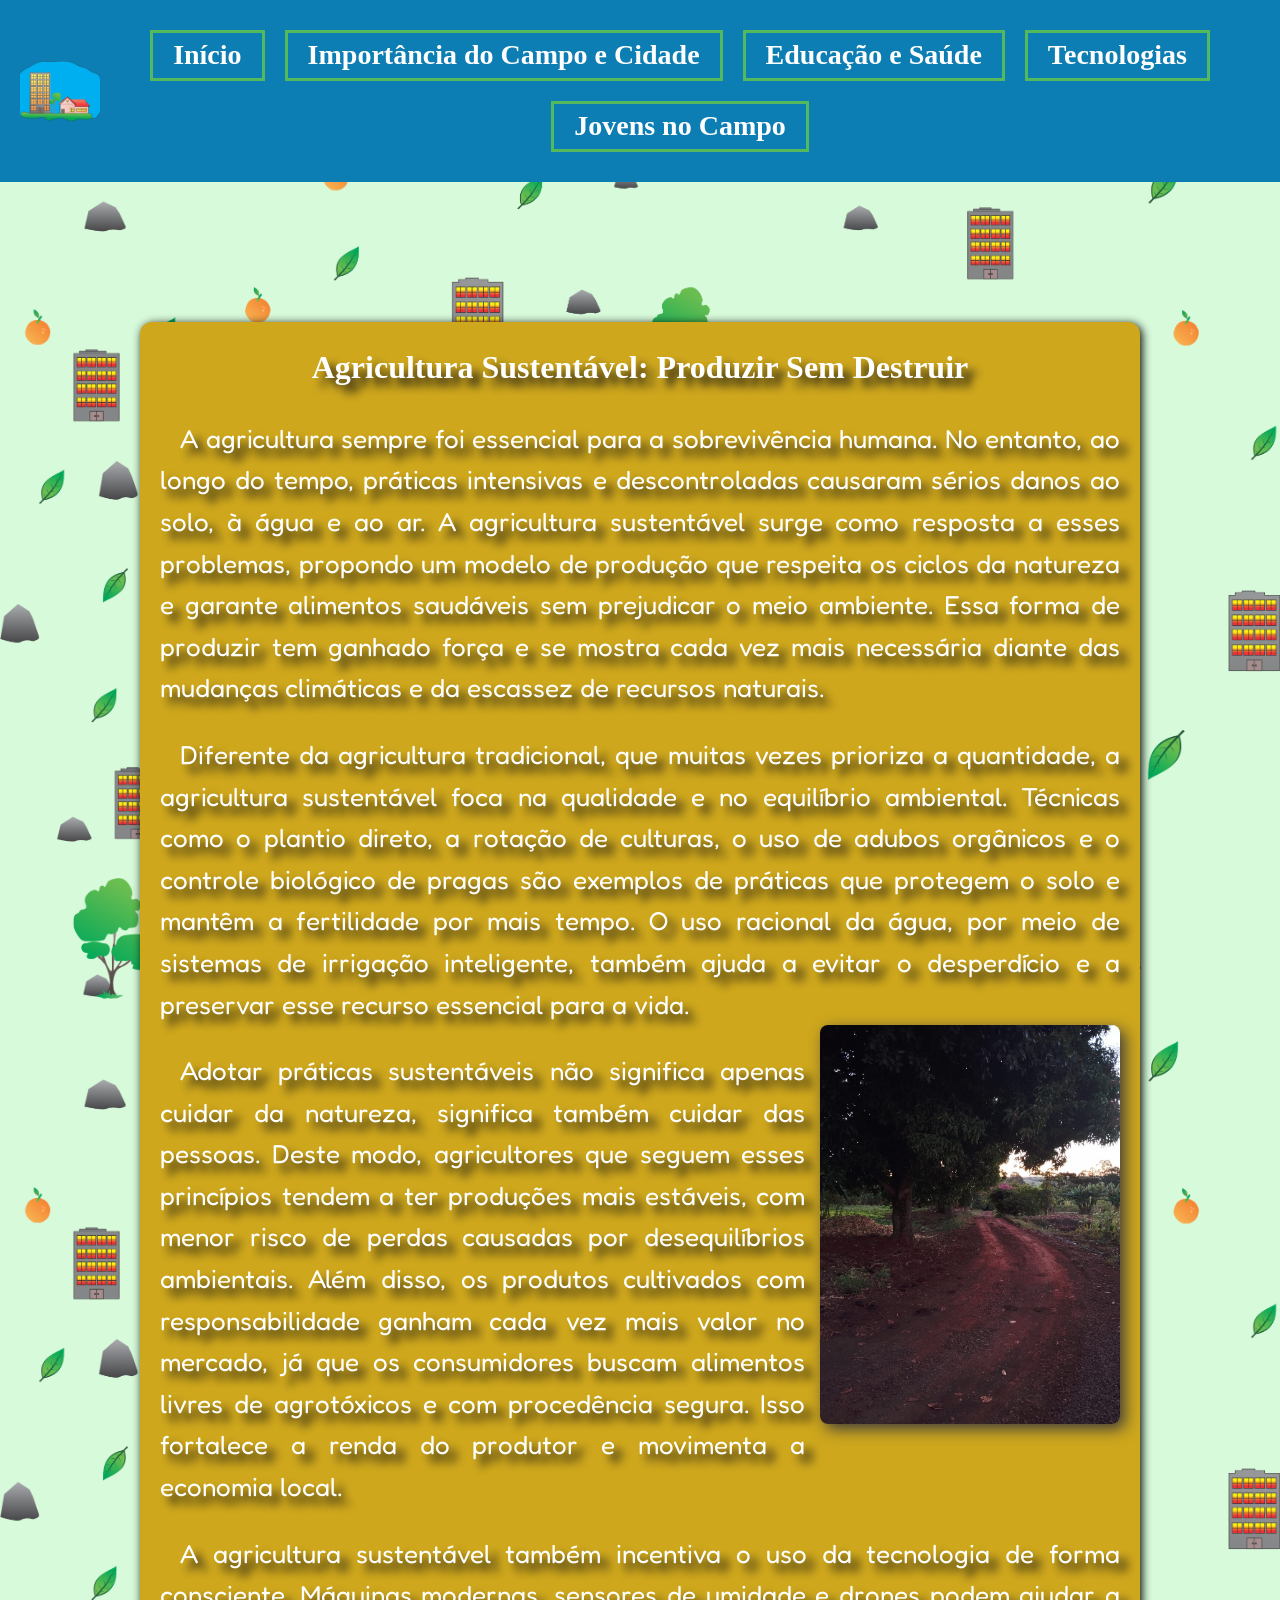
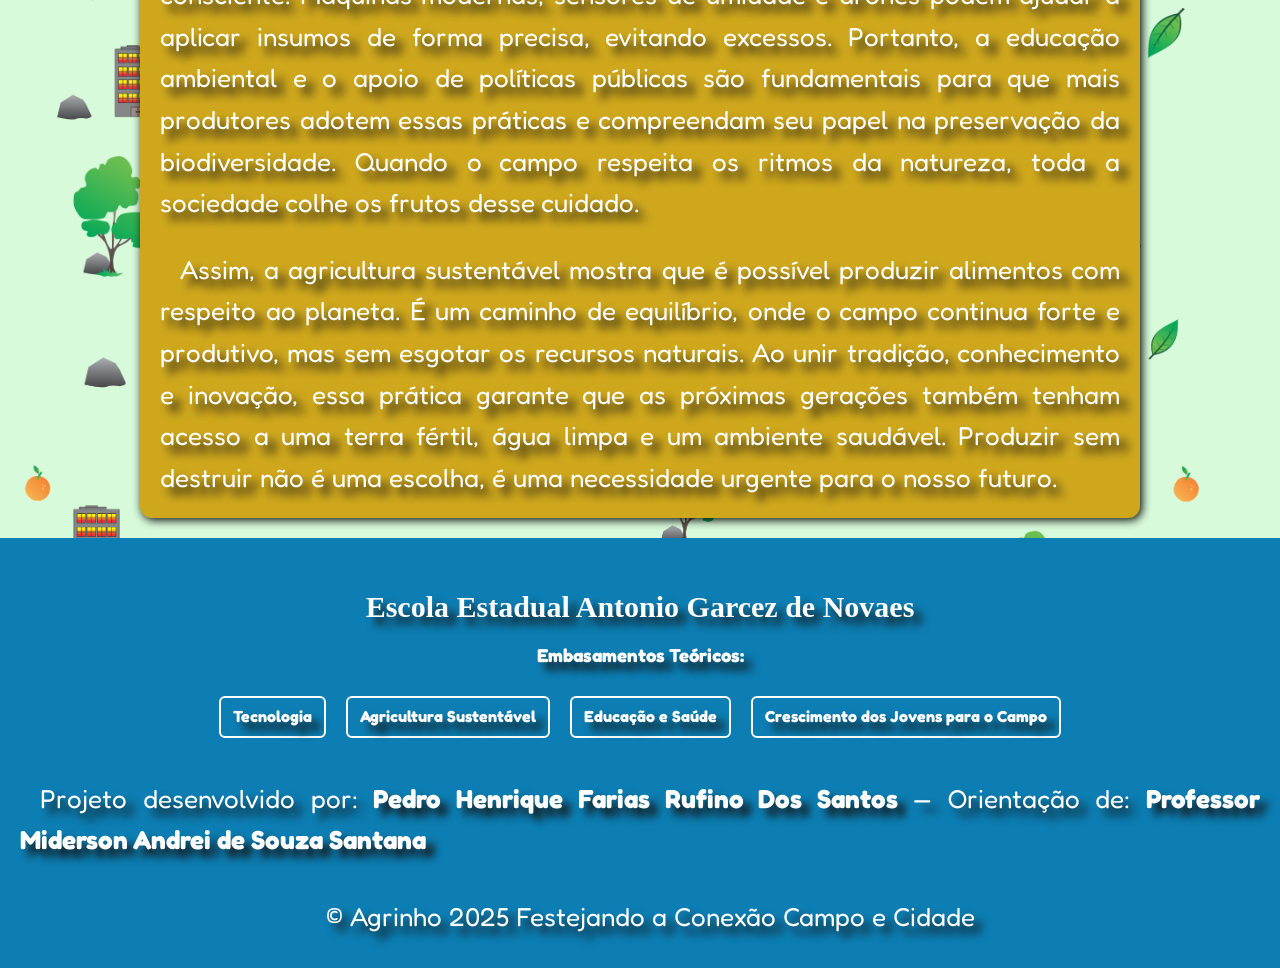
<file: index4.html>
<!DOCTYPE html>
<html lang="pt-br">
<head>
    <meta charset="UTF-8">
    <meta name="viewport" content="width=device-width, initial-scale=1.0, maximum-scale=1.0, user-scalable=no">
    <link rel="stylesheet" href="style.css">
    <title>Agricultura Sustentável</title>
</head>
<body>

    <div class="carregando-conteudo">
        <div class="imagem-carregando">
            <img src="IMG/Carregamento.jpg" class="colorida" alt="Imagem colorida">
            <img src="IMG/Carregamento.jpg" class="pb" alt="Imagem preto e branco">
        </div>
        <h1 class="Texto-animado">
            <span>C</span>
            <span>a</span>
            <span>r</span>
            <span>r</span>
            <span>e</span>
            <span>g</span>
            <span>a</span>
            <span>n</span>
            <span>d</span>
            <span>o</span>
            <span>.</span>
            <span>.</span>
            <span>.</span>
        </h1>
    </div>

    <header class="animar-entrada">
        <div class="logo">
            <a href="index.html">Logo Link</a>
        </div>
    
        <nav>
            <ul>
                <li><a href="index.html">Início</a></li>
                <li><a href="index1.html">Importância do Campo e Cidade</a></li>
                <li><a href="index2.html">Educação e Saúde</a></li>
                <li><a href="index3.html">Tecnologias</a></li>
                <li><a href="index5.html">Jovens no Campo</a></li>
            </ul>
        </nav>
    </header>

    <main class="animar-entrada">
        <section id="Agricultura-Sustentavel" class="conteudos">
            <h1>Agricultura Sustentável: Produzir Sem Destruir</h1>
            <article>
                <p>A agricultura sempre foi essencial para a sobrevivência humana. No entanto, ao longo do tempo, práticas intensivas e descontroladas causaram sérios danos ao solo, à água e ao ar. A agricultura sustentável surge como resposta a esses problemas, propondo um modelo de produção que respeita os ciclos da natureza e garante alimentos saudáveis sem prejudicar o meio ambiente. Essa forma de produzir tem ganhado força e se mostra cada vez mais necessária diante das mudanças climáticas e da escassez de recursos naturais.</p>

                <p>Diferente da agricultura tradicional, que muitas vezes prioriza a quantidade, a agricultura sustentável foca na qualidade e no equilíbrio ambiental. Técnicas como o plantio direto, a rotação de culturas, o uso de adubos orgânicos e o controle biológico de pragas são exemplos de práticas que protegem o solo e mantêm a fertilidade por mais tempo. O uso racional da água, por meio de sistemas de irrigação inteligente, também ajuda a evitar o desperdício e a preservar esse recurso essencial para a vida.</p>

                <img src="IMG/Estrada_de_Terra.jpg" alt="Imagem de uma estrada de terra" class="imagem-sob-texto">

                <p>Adotar práticas sustentáveis não significa apenas cuidar da natureza, significa também cuidar das pessoas. Deste modo, agricultores que seguem esses princípios tendem a ter produções mais estáveis, com menor risco de perdas causadas por desequilíbrios ambientais. Além disso, os produtos cultivados com responsabilidade ganham cada vez mais valor no mercado, já que os consumidores buscam alimentos livres de agrotóxicos e com procedência segura. Isso fortalece a renda do produtor e movimenta a economia local.</p>

                <p>A agricultura sustentável também incentiva o uso da tecnologia de forma consciente. Máquinas modernas, sensores de umidade e drones podem ajudar a aplicar insumos de forma precisa, evitando excessos. Portanto, a educação ambiental e o apoio de políticas públicas são fundamentais para que mais produtores adotem essas práticas e compreendam seu papel na preservação da biodiversidade. Quando o campo respeita os ritmos da natureza, toda a sociedade colhe os frutos desse cuidado.</p>

                <p>Assim, a agricultura sustentável mostra que é possível produzir alimentos com respeito ao planeta. É um caminho de equilíbrio, onde o campo continua forte e produtivo, mas sem esgotar os recursos naturais. Ao unir tradição, conhecimento e inovação, essa prática garante que as próximas gerações também tenham acesso a uma terra fértil, água limpa e um ambiente saudável. Produzir sem destruir não é uma escolha, é uma necessidade urgente para o nosso futuro.</p>
                
            </article>
        </section>

    </main>

    <footer class="animar-entrada">
        <h2>Escola Estadual Antonio Garcez de Novaes</h2>
        <h3>Embasamentos Teóricos:</h3>
        <ul class="footer-links">
          <li><a href="https://www.bosch.com.br/noticias-e-historias/agronegocio/tecnologia-no-agronegocio/" target="_blank" rel="noopener noreferrer">Tecnologia</a></li>
          <li><a href="https://nutricaodesafras.com.br/o-que-e-agricultura-sustentavel" target="_blank" rel="noopener noreferrer">Agricultura Sustentável</a></li>
          <li><a href="https://redesfito.far.fiocruz.br/index.php/noticias/96-educacao-e-saude-nao-podem-caminhar-separadas" target="_blank" rel="noopener noreferrer">Educação e Saúde</a></li>
          <li><a href="https://summitagro.estadao.com.br/noticias-do-campo/tecnologia-estimula-volta-de-jovens-ao-campo/" target="_blank" rel="noopener noreferrer">Crescimento dos Jovens para o Campo</a></li>
        </ul>
        <p>Projeto desenvolvido por: <strong>Pedro Henrique Farias Rufino Dos Santos</strong> — Orientação de: <strong>Professor Miderson Andrei de Souza Santana</strong></p>
        <p>&copy; Agrinho 2025 Festejando a Conexão Campo e Cidade</p>
      </footer>
</body>
</html>
</file>
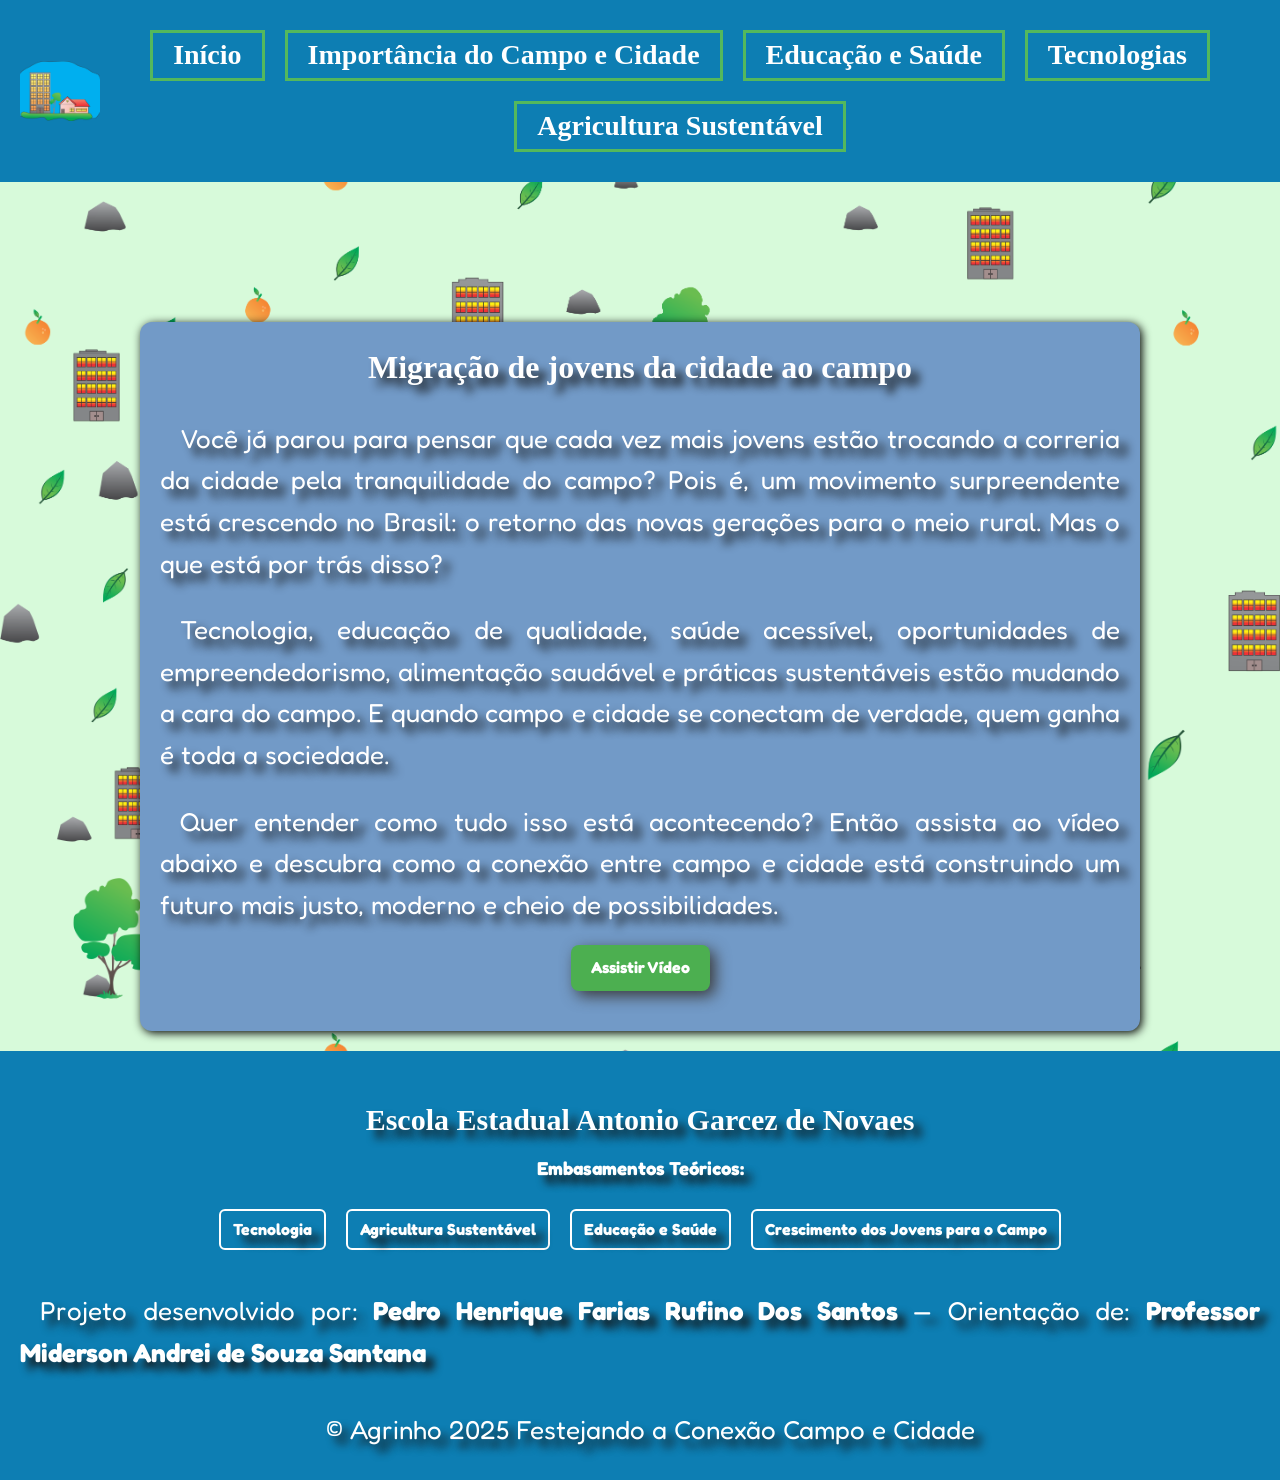
<file: index5.html>
<!DOCTYPE html>
<html lang="pt-br">
<head>
    <meta charset="UTF-8">
    <meta name="viewport" content="width=device-width, initial-scale=1.0, maximum-scale=1.0, user-scalable=no">
    <link rel="stylesheet" href="style.css">
    <title>Jovens no Campo</title>
</head>
<body>

    <div class="carregando-conteudo">
        <div class="imagem-carregando">
            <img src="IMG/Carregamento.jpg" class="colorida" alt="Imagem colorida">
            <img src="IMG/Carregamento.jpg" class="pb" alt="Imagem preto e branco">
        </div>
        <h1 class="Texto-animado">
            <span>C</span>
            <span>a</span>
            <span>r</span>
            <span>r</span>
            <span>e</span>
            <span>g</span>
            <span>a</span>
            <span>n</span>
            <span>d</span>
            <span>o</span>
            <span>.</span>
            <span>.</span>
            <span>.</span>
        </h1>
    </div>

    <header class="animar-entrada">
        <div class="logo">
            <a href="index.html">Logo Link</a>
        </div>
    
        <nav>
            <ul>
                <li><a href="index.html">Início</a></li>
                <li><a href="index1.html">Importância do Campo e Cidade</a></li>
                <li><a href="index2.html">Educação e Saúde</a></li>
                <li><a href="index3.html">Tecnologias</a></li>
                <li><a href="index4.html">Agricultura Sustentável</a></li>
            </ul>
        </nav>
    </header>

    <main class="animar-entrada">
        <section id="jovens" class="conteudos">
            <h1>Migração de jovens da cidade ao campo</h1>
            <article>
                <p>Você já parou para pensar que cada vez mais jovens estão trocando a correria da cidade pela tranquilidade do campo? Pois é, um movimento surpreendente está crescendo no Brasil: o retorno das novas gerações para o meio rural. Mas o que está por trás disso?</p>
               
                <p>Tecnologia, educação de qualidade, saúde acessível, oportunidades de empreendedorismo, alimentação saudável e práticas sustentáveis estão mudando a cara do campo. E quando campo e cidade se conectam de verdade, quem ganha é toda a sociedade.</p>

                <p>Quer entender como tudo isso está acontecendo? Então assista ao vídeo abaixo e descubra como a conexão entre campo e cidade está construindo um futuro mais justo, moderno e cheio de possibilidades.</p>
                
            <a href="https://www.youtube.com/watch?v=O2j25YGaR5M" class="botao-video" target="_blank" rel="noopener noreferrer">
                Assistir Vídeo
            </a>
              
                  
                  
                  
            </article>
        </section>

    </main>

    <footer class="animar-entrada">
        <h2>Escola Estadual Antonio Garcez de Novaes</h2>
        <h3>Embasamentos Teóricos:</h3>
        <ul class="footer-links">
          <li><a href="https://www.bosch.com.br/noticias-e-historias/agronegocio/tecnologia-no-agronegocio/" target="_blank" rel="noopener noreferrer">Tecnologia</a></li>
          <li><a href="https://nutricaodesafras.com.br/o-que-e-agricultura-sustentavel" target="_blank" rel="noopener noreferrer">Agricultura Sustentável</a></li>
          <li><a href="https://redesfito.far.fiocruz.br/index.php/noticias/96-educacao-e-saude-nao-podem-caminhar-separadas" target="_blank" rel="noopener noreferrer">Educação e Saúde</a></li>
          <li><a href="https://summitagro.estadao.com.br/noticias-do-campo/tecnologia-estimula-volta-de-jovens-ao-campo/" target="_blank" rel="noopener noreferrer">Crescimento dos Jovens para o Campo</a></li>
        </ul>
        <p>Projeto desenvolvido por: <strong>Pedro Henrique Farias Rufino Dos Santos</strong> — Orientação de: <strong>Professor Miderson Andrei de Souza Santana</strong></p>
        <p>&copy; Agrinho 2025 Festejando a Conexão Campo e Cidade</p>
      </footer>
</body>
</html>
</file>
<file: style.css>
@import url('https://fonts.googleapis.com/css2?family=Fredoka&display=swap');
@import url('https://fonts.googleapis.com/css2?family=Bebas+Neue&display=swap');

:root {
  --primary-color: #0d7eb3;
  --secondary-color: #54b85c;
  --terceira-color: #81aaca;
  --quarta-color: #964f1f;
  --quinta-color: 	#cea71d;
  --sexta-cor: #729ac7;
  --fonte-principal: "Fredoka";
  --fonte-titulo: "Bebas+Neue";
  --text-color: #ffffff;
  --background-color: #d7fada;
}

* {
  margin: 0;
  padding: 0;
  box-sizing: border-box;
  font-family: var(--fonte-principal);
}

html {
  scroll-behavior: smooth;
  
}


body {
    background-color: var(--background-color);
    background-image: url('IMG/Agrinho_Fundo.png');
    color: var(--text-color);
    line-height: 1.6;
    background-size: contain;
    -webkit-overflow-scrolling: touch;
    animation: fundo 600s linear infinite;
}

@keyframes fundo {
  from { background-position: 0 0; }
  to { background-position: 10000px 5000px; }
}

/* Títulos */
h1 {
  text-align: center;
  font-size: 32px;
  font-family: var(--fonte-titulo);
    animation: flutuar 3s ease-in-out infinite;
  }
  
  @keyframes flutuar {
    0%, 100% { transform: translateY(0); }
    50% { transform: translateY(-10px); }
  }
  
/* Subtítulos */  
h2 {
  font-family: var(--fonte-titulo);
  font-size: 30px;
  margin-top: 25px;
}

/* Parágrafos */
p {
  margin-top: 25px;
  font-size: 26px;
  text-align: justify;
  text-indent: 20px;
  hyphens: auto;
}

/* Imagens */
img {
  width: 100%;
  max-width: 300px;
  height: auto;
  border-radius: 8px;
}

/* Cabeçalho */
header {
  background-color: var(--primary-color);
  display: flex;
  color: white;
  text-align: center;
  justify-content: space-between;
  padding: 10px 20px;
  top: 0;
  left: 0;
  width: 100%;
}

/* Logo do Site */
.logo {
  display: flex;
  align-items: center;
  animation: rotateWithPause 30s linear infinite;
}

@keyframes rotateWithPause {
  0% {
    transform: rotate(0deg);
  }
  10% {
    transform: rotate(360deg);
  }
  100% {
    transform: rotate(360deg);
  }
}

.logo a {
  display: block;
  width: 80px;
  height: 60px;
  background-image: url('IMG/Logo_Site.png');
  background-size: cover;
  background-position: center;
  border-radius: 5px;
  text-indent: -9999px;
}

/* MAIN */
main {
  padding-top: 120px;
}

main a {
  display: block;
  width: fit-content;
  margin: 20px auto;
  padding: 10px 20px;
  background-color: var(--primary-color);
  color: white;
  text-decoration: none;
  font-weight: bold;
  border-radius: 8px;
  box-shadow: 5px 5px 5px rgb(60, 60, 60);
  transition: transform 2s ease;
  text-shadow: none;
}

main a:hover {
  transform: rotate(360deg);
  box-shadow: 15px 15px 15px rgb(20, 20, 20);
}

/* Nav Menu */
nav ul {
  list-style: none;
  display: flex;
  justify-content: center; 
  flex-wrap: wrap;
  gap: 20px;
  padding: 20px;
  margin: 0;
}

nav ul li {
  position: relative;
  display: flex;
  align-items: center;

}

nav ul li a {
  font-size: 28px;
  font-weight: bold;
  background: transparent;
  color: var(--text-color);
  position: relative;
  cursor: pointer;
  border: 3px solid var(--secondary-color);
  display: flex;
  align-items: center;
  justify-content: center;
  font-family: var(--fonte-titulo);
  text-decoration: none;
  padding: 0 20px;
  transition: 0.5s;
  overflow: hidden;
  z-index: 1;
}

nav ul li a::before {
  content: '';
  position: absolute;
  top: 0;
  left: 0;
  width: 100%;
  height: 100%;
  background-color: #54b85c;
  z-index: -1;
  transform: scaleY(0);
  transform-origin: center;
  transition: transform 0.5s cubic-bezier(0.5,1.6,0.2,0.4);
}

nav ul li a:hover::before {
  transform: scaleY(1); 
}

.botao-video {
  display: block;
  margin: 20px auto;
  padding: 10px 20px;
  background-color: #4CAF50;
  color: var(--text-color);
  font-size: 16px;
  border: none;
  border-radius: 8px;
  cursor: pointer;
  transition: background-color 0.3s ease, transform 2s ease;
  box-shadow: 5px 5px 15px rgba(60, 60, 60);
  text-decoration: none;
  text-align: center;
}

.botao-video:hover {
  background-color: var(--primary-color);
  transform: rotate(360deg);
  box-shadow: 15px 15px 15px rgb(20, 20, 20);
}


/* Conteúdo principal */
.conteudos {
  background-color: var(--secondary-color);
  padding: 20px;
  margin: 20px auto;
  max-width: 1000px;
  width: 90%;
  max-width: 1000px;
  border-radius: 12px;
  text-shadow: 8px 8px 8px rgb(20, 20, 20);
  box-shadow: 2px 2px 10px rgb(0, 0, 0);
}

/* Galeria de imagens */
.galeria {
  display: flex;
  flex-wrap: wrap;
  justify-content: center;
  gap: 30px;
  margin-top: 20px;
}

.galeria img,
.imagem-sob-texto {
  width: 100%;
  max-width: 300px;
  height: auto;
  border-radius: 8px;
  box-shadow: 5px 5px 15px rgba(60, 60, 60);
  transition: transform 0.3s, box-shadow 0.3s;
}

.galeria img:hover,
.imagem-sob-texto:hover {
  transform: scale(1.07) rotate(2deg);
  box-shadow: 8px 8px 20px rgba(0, 0, 0, 0.5);
}

/* Imagem no texto */
.imagem-sob-texto {
  float: right;
  margin: 0 0 15px 15px;
}

/* Animação de Carregamento */
.carregando-conteudo {
  position: fixed;
  top: 0;
  left: 0;
  width: 100%;
  height: 100%;
  background-color: #fff;
  display: flex;
  flex-direction: column;
  justify-content: center;
  align-items: center;
  z-index: 9999;
  animation: ocultarcarregamento 4s forwards;
}

.imagem-carregando {
  position: relative;
  width: 300px;
  height: 300px;
  margin-bottom: 20px;
}


.imagem-carregando img {
  position: absolute;
  width: 100%;
  height: 100%;
  object-fit: cover;
  top: 0;
  left: 0;
  border-radius: 50%;
}

.colorida {
  z-index: 1;
}

.pb {
  z-index: 2;
  filter: grayscale(100%);
  animation: revelarCor 3s ease-out forwards;
}


@keyframes revelarCor {
  0% {
    clip-path: inset(0% 0% 0% 0%);
  }
  100% {
    clip-path: inset(100% 0% 0% 0%);
  }
}


@keyframes ocultarcarregamento {
  0% {
    opacity: 1;
    visibility: visible;
  }
  80% {
    opacity: 1;
  }
  100% {
    opacity: 0;
    visibility: hidden;
  }
}
/*Texto da tela de carregamento*/
.Texto-animado {
  font-size: 28px;
  font-weight: bold;
  color: #333;
  display: flex;
}

.Texto-animado span {
  opacity: 0;
  display: inline-block;
  animation: textodigitando 0.1s forwards;
}

.Texto-animado span:nth-child(1) { animation-delay: 0.5s; }
.Texto-animado span:nth-child(2) { animation-delay: 0.6s; }
.Texto-animado span:nth-child(3) { animation-delay: 0.7s; }
.Texto-animado span:nth-child(4) { animation-delay: 0.8s; }
.Texto-animado span:nth-child(5) { animation-delay: 0.9s; }
.Texto-animado span:nth-child(6) { animation-delay: 1s; }
.Texto-animado span:nth-child(7) { animation-delay: 1.1s; }
.Texto-animado span:nth-child(8) { animation-delay: 1.2s; }
.Texto-animado span:nth-child(9) { animation-delay: 1.3s; }
.Texto-animado span:nth-child(10) { animation-delay: 1.4s; }
.Texto-animado span:nth-child(11) { animation-delay: 1.5s; }
.Texto-animado span:nth-child(12) { animation-delay: 1.6s; }
.Texto-animado span:nth-child(13) { animation-delay: 1.7s; }

@keyframes textodigitando {
  from {
    opacity: 0;
    transform: translateY(10px);
  }
  to {
    opacity: 1;
    transform: translateY(0);
  }
}

/* Rodapé */
footer {
  background-color: var(--primary-color);
  color: white;
  padding: 20px;
  font-size: 16px;
  text-shadow: 8px 8px 8px rgb(20, 20, 20);

  display: flex;
  flex-direction: column;
  align-items: center;
  text-align: center;
}

footer h2,
footer h3,
footer p {
  margin-bottom: 10px;
}

.footer-links {
  list-style: none;
  padding: 0;
  margin: 10px 0;
  display: flex;
  flex-wrap: wrap;         
  justify-content: center; 
}

.footer-links li {
  margin: 5px 10px;
}

.footer-links a {
  color: var(--text-color);
  text-decoration: none;
  display: inline-block;
  padding: 6px 12px;
  border: 2px solid white;
  border-radius: 6px;
  transition: 0.3s;
  font-weight: bold;
}

.footer-links a:hover {
  background-color: var(--secondary-color);
  transform: scale(1.05);
}


@keyframes quedaComBounce {
  0% {
    transform: translateY(-300px);
    opacity: 0;
  }
  50% {
    transform: translateY(30px);
    opacity: 1;
  }
  70% {
    transform: translateY(-10px);
  }
  85% {
    transform: translateY(5px);
  }
  100% {
    transform: translateY(0);
  }
}


@keyframes EntradaDireita {
  0% {
    transform: translateX(100%);
    opacity: 0;
  }
  100% {
    transform: translateX(0);
    opacity: 1;
  }
}

#Educação {
  background-color: var(--terceira-color);
}

#Tecnologia {
  background-color: var(--quarta-color);
}

#Agricultura-Sustentavel {
  background-color: var(--quinta-color);
}

#jovens {
  background-color: var(--sexta-cor) ;
}


/* Animação de Abertura do Site*/
.animar-entrada {
  opacity: 0;
  transform: translateX(100%);
  animation: EntradaDireita 1s ease-out forwards;
}

header.animar-entrada {
  animation-delay: 3s;
}

main.animar-entrada {
  animation-delay: 3.3s;
}

footer.animar-entrada {
  animation-delay: 3.6s;
}

.conteudos {
  opacity: 0;
  transform: translateX(50px);
  animation: EntradaDireita 0.8s ease-out forwards;
}

#importancia { animation-delay: 3.7s; }
#Educação { animation-delay: 3.8s; }
#Tecnologia { animation-delay: 3.9s; }
#Agricultura-Sustentavel { animation-delay: 4.0s; }
#jovens { animation-delay: 4.1s; }


    /*ScroolBar Customizada */
::-webkit-scrollbar {
  width: 12px;        
  height: 12px;        
}

::-webkit-scrollbar-track {
  background: #e0e0e0;
}

::-webkit-scrollbar-thumb {
  background: 
      linear-gradient(
      135deg,         
      #54b85c 0%,        
      #34ddb3 35%,         
      #b3d8f5 70%,         
      #0d7eb3 100%       
    );
  border-radius: 6px;
}

/* Responsividade */
@media screen and (max-width: 768px) {
  header {
    flex-direction: column;
    align-items: center;
    gap: 10px;
    padding: 15px;
    text-align: center;
  }

  .logo a {
    width: 60px;
    height: 50px;
  }

  nav ul {
    flex-direction: column;
    gap: 10px;
  }

  nav ul li a {
    font-size: 22px;
    padding: 10px;
  }

  h1 {
    font-size: 28px;
  }

  h2 {
    font-size: 24px;
  }

  p {
    font-size: 20px;
  }

  .galeria {
    flex-direction: column;
    gap: 20px;
  }

  .imagem-sob-texto {
    float: none;
    display: block;
    margin: 0 auto 20px auto;
  }

  main a {
    font-size: 14px;
    padding: 8px 16px;
  }

  .botao-video {
    font-size: 14px;
    padding: 8px 16px;
  }

  .carregando-conteudo .imagem-carregando {
    width: 200px;
    height: 200px;
  }

  .Texto-animado {
    font-size: 24px;
  }

}
</file>
